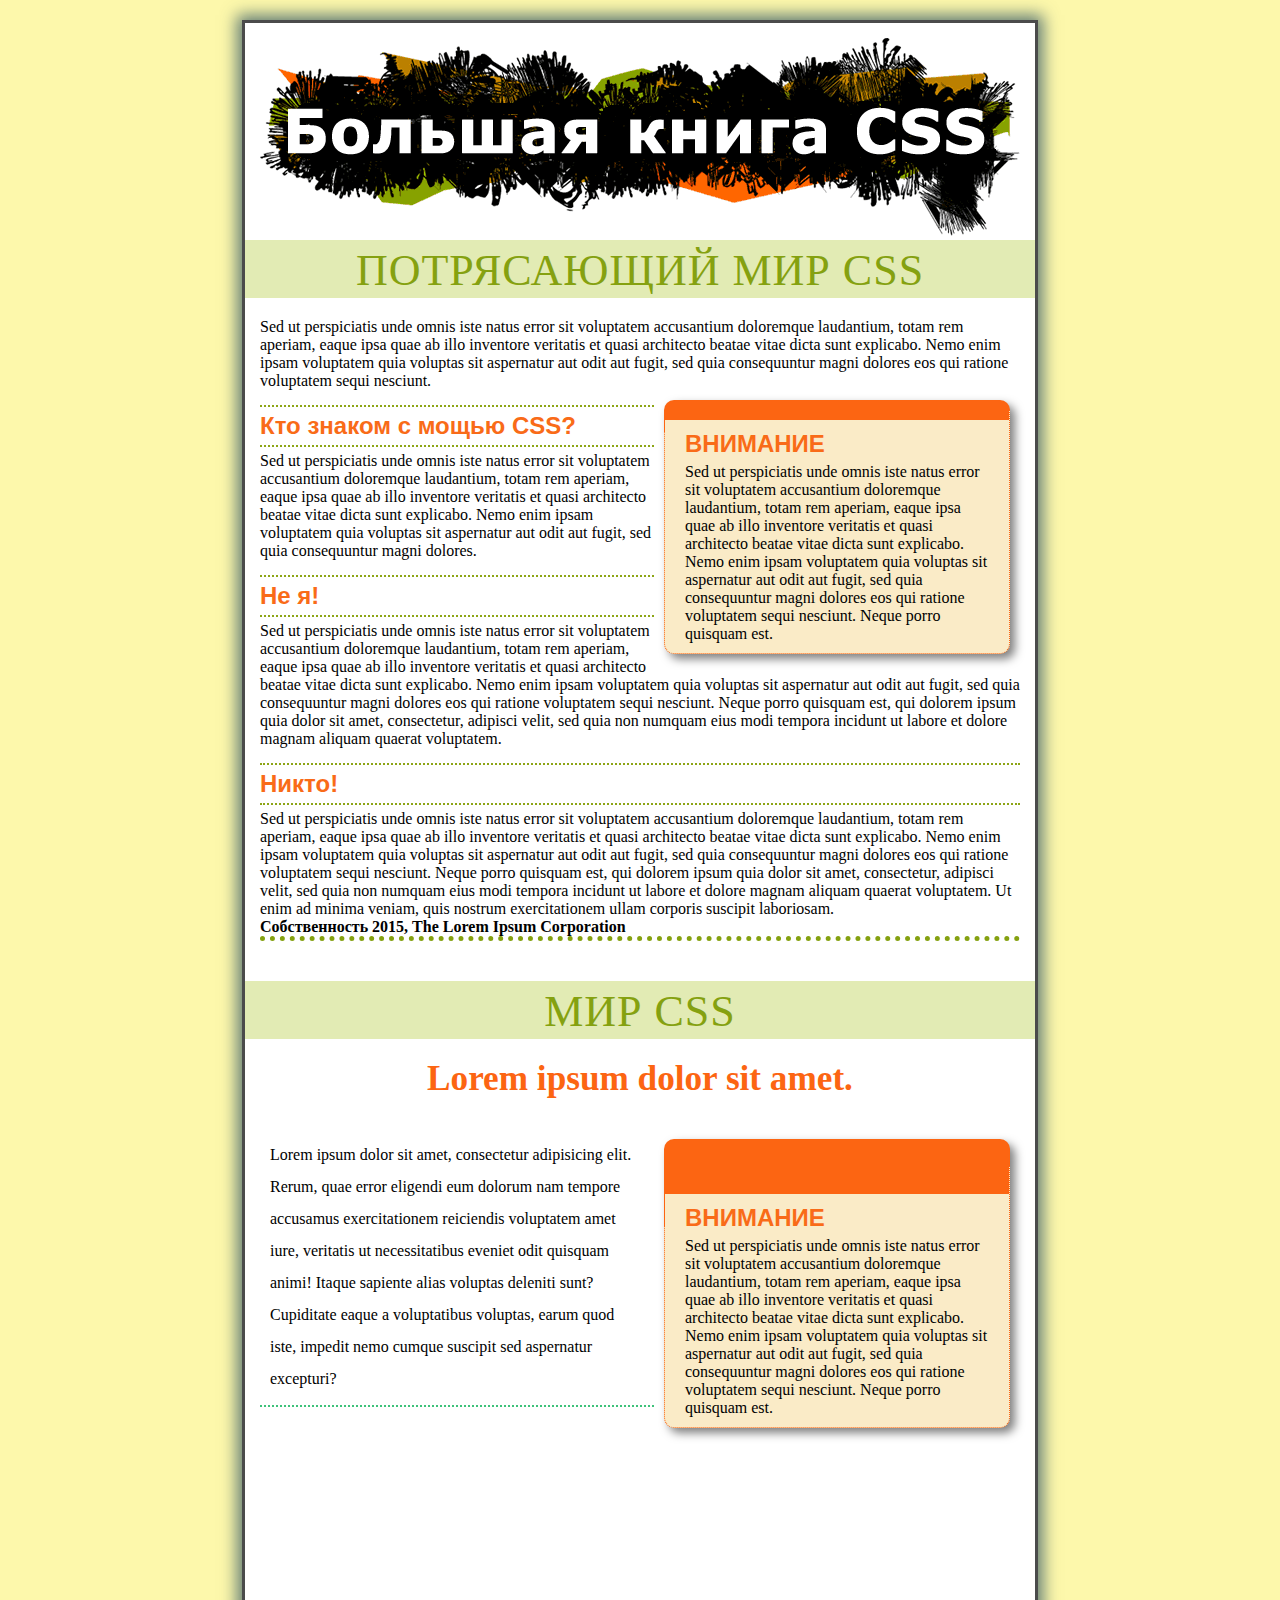
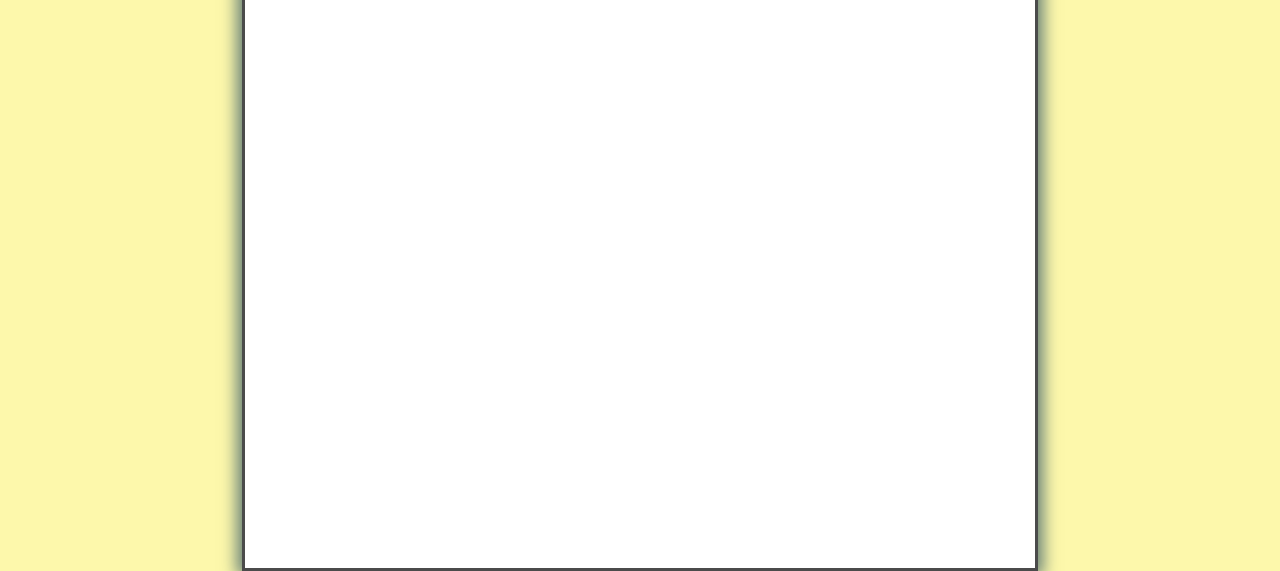
<file: 14--ДЗ/index.html>
<!DOCTYPE html>
<html>
  <head>
    <meta charset="UTF-8" />
    <title>Поля, отступы, границы и фон</title>
    <link rel="stylesheet" href="main.css" />
  </head>

  <body id="article">
    <div id="banner">
      <img
        src="images/banner.png"
        width="760"
        height="198"
        alt="Большая книга CSS"
      />
    </div>

    <h1>Потрясающий мир CSS</h1>
    <p>
      Sed ut perspiciatis unde omnis iste natus error sit voluptatem accusantium
      doloremque laudantium, totam rem aperiam, eaque ipsa quae ab illo
      inventore veritatis et quasi architecto beatae vitae dicta sunt explicabo.
      Nemo enim ipsam voluptatem quia voluptas sit aspernatur aut odit aut
      fugit, sed quia consequuntur magni dolores eos qui ratione voluptatem
      sequi nesciunt.
    </p>
    <div class="sidebar">
      <h2>ВНИМАНИЕ</h2>
      <p class="note">
        Sed ut perspiciatis unde omnis iste natus error sit voluptatem
        accusantium doloremque laudantium, totam rem aperiam, eaque ipsa quae ab
        illo inventore veritatis et quasi architecto beatae vitae dicta sunt
        explicabo. Nemo enim ipsam voluptatem quia voluptas sit aspernatur aut
        odit aut fugit, sed quia consequuntur magni dolores eos qui ratione
        voluptatem sequi nesciunt. Neque porro quisquam est.
      </p>
    </div>

    <h2>Кто знаком с мощью CSS?</h2>

    <p>
      Sed ut perspiciatis unde omnis iste natus error sit voluptatem accusantium
      doloremque laudantium, totam rem aperiam, eaque ipsa quae ab illo
      inventore veritatis et quasi architecto beatae vitae dicta sunt explicabo.
      Nemo enim ipsam voluptatem quia voluptas sit aspernatur aut odit aut
      fugit, sed quia consequuntur magni dolores.
    </p>
    <h2>Не я!</h2>
    <p>
      Sed ut perspiciatis unde omnis iste natus error sit voluptatem accusantium
      doloremque laudantium, totam rem aperiam, eaque ipsa quae ab illo
      inventore veritatis et quasi architecto beatae vitae dicta sunt explicabo.
      Nemo enim ipsam voluptatem quia voluptas sit aspernatur aut odit aut
      fugit, sed quia consequuntur magni dolores eos qui ratione voluptatem
      sequi nesciunt. Neque porro quisquam est, qui dolorem ipsum quia dolor sit
      amet, consectetur, adipisci velit, sed quia non numquam eius modi tempora
      incidunt ut labore et dolore magnam aliquam quaerat voluptatem.
    </p>
    <h2>Никто!</h2>
    <p>
      Sed ut perspiciatis unde omnis iste natus error sit voluptatem accusantium
      doloremque laudantium, totam rem aperiam, eaque ipsa quae ab illo
      inventore veritatis et quasi architecto beatae vitae dicta sunt explicabo.
      Nemo enim ipsam voluptatem quia voluptas sit aspernatur aut odit aut
      fugit, sed quia consequuntur magni dolores eos qui ratione voluptatem
      sequi nesciunt. Neque porro quisquam est, qui dolorem ipsum quia dolor sit
      amet, consectetur, adipisci velit, sed quia non numquam eius modi tempora
      incidunt ut labore et dolore magnam aliquam quaerat voluptatem. Ut enim ad
      minima veniam, quis nostrum exercitationem ullam corporis suscipit
      laboriosam.
    </p>
    <!-- Block -->
    <p>
      <strong>Собственность 2015, The Lorem Ipsum Corporation</strong>
    </p>
    <div class="block">
      <h1>Мир CSS</h1>
      <p class="paragraf">Lorem ipsum dolor sit amet.</p>
      <div class="container">
        <div class="sidebar-two">
          <h2>ВНИМАНИЕ</h2>
          <p class="note">
            Sed ut perspiciatis unde omnis iste natus error sit voluptatem
            accusantium doloremque laudantium, totam rem aperiam, eaque ipsa
            quae ab illo inventore veritatis et quasi architecto beatae vitae
            dicta sunt explicabo. Nemo enim ipsam voluptatem quia voluptas sit
            aspernatur aut odit aut fugit, sed quia consequuntur magni dolores
            eos qui ratione voluptatem sequi nesciunt. Neque porro quisquam est.
          </p>
        </div>
        <p class="two">
          Lorem ipsum dolor sit amet, consectetur adipisicing elit. Rerum, quae
          error eligendi eum dolorum nam tempore accusamus exercitationem
          reiciendis voluptatem amet iure, veritatis ut necessitatibus eveniet
          odit quisquam animi! Itaque sapiente alias voluptas deleniti sunt?
          Cupiditate eaque a voluptatibus voluptas, earum quod iste, impedit
          nemo cumque suscipit sed aspernatur excepturi?
        </p>
      </div>
    </div>
  </body>
</html>
</file>
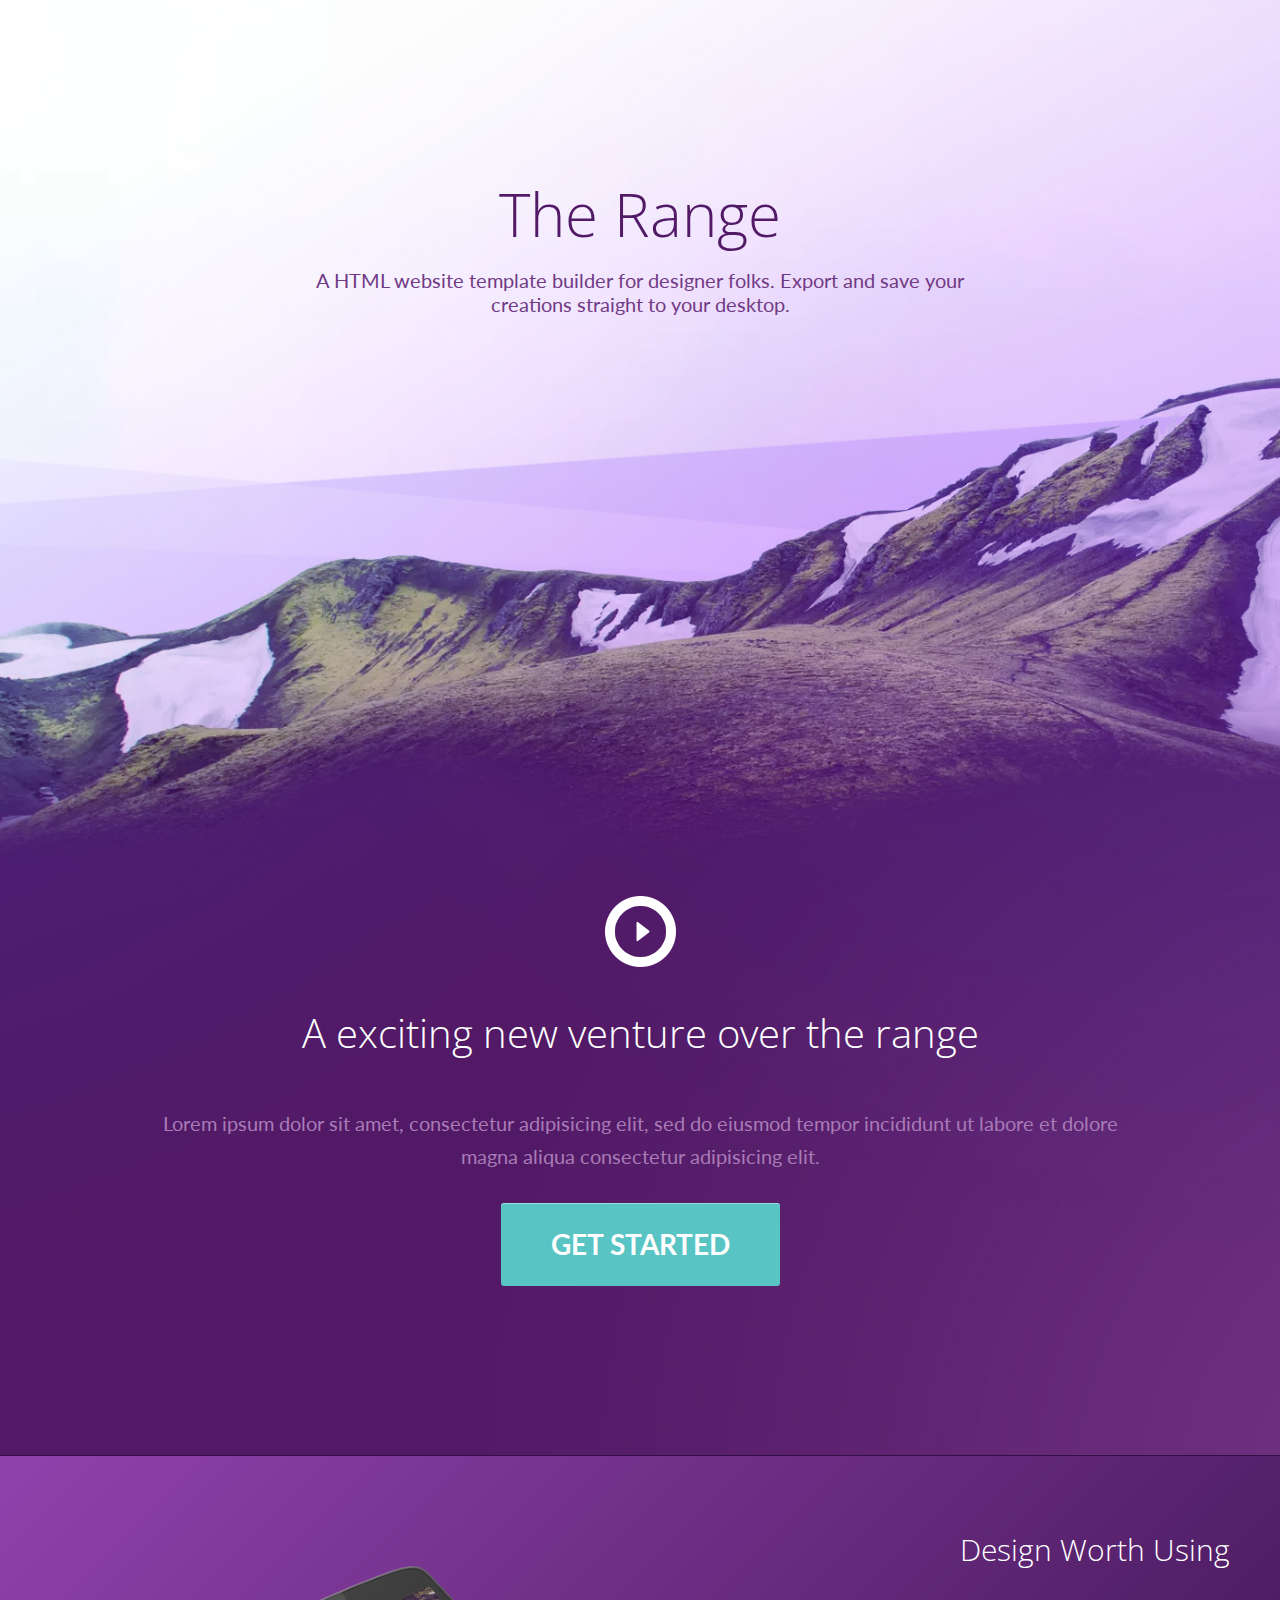
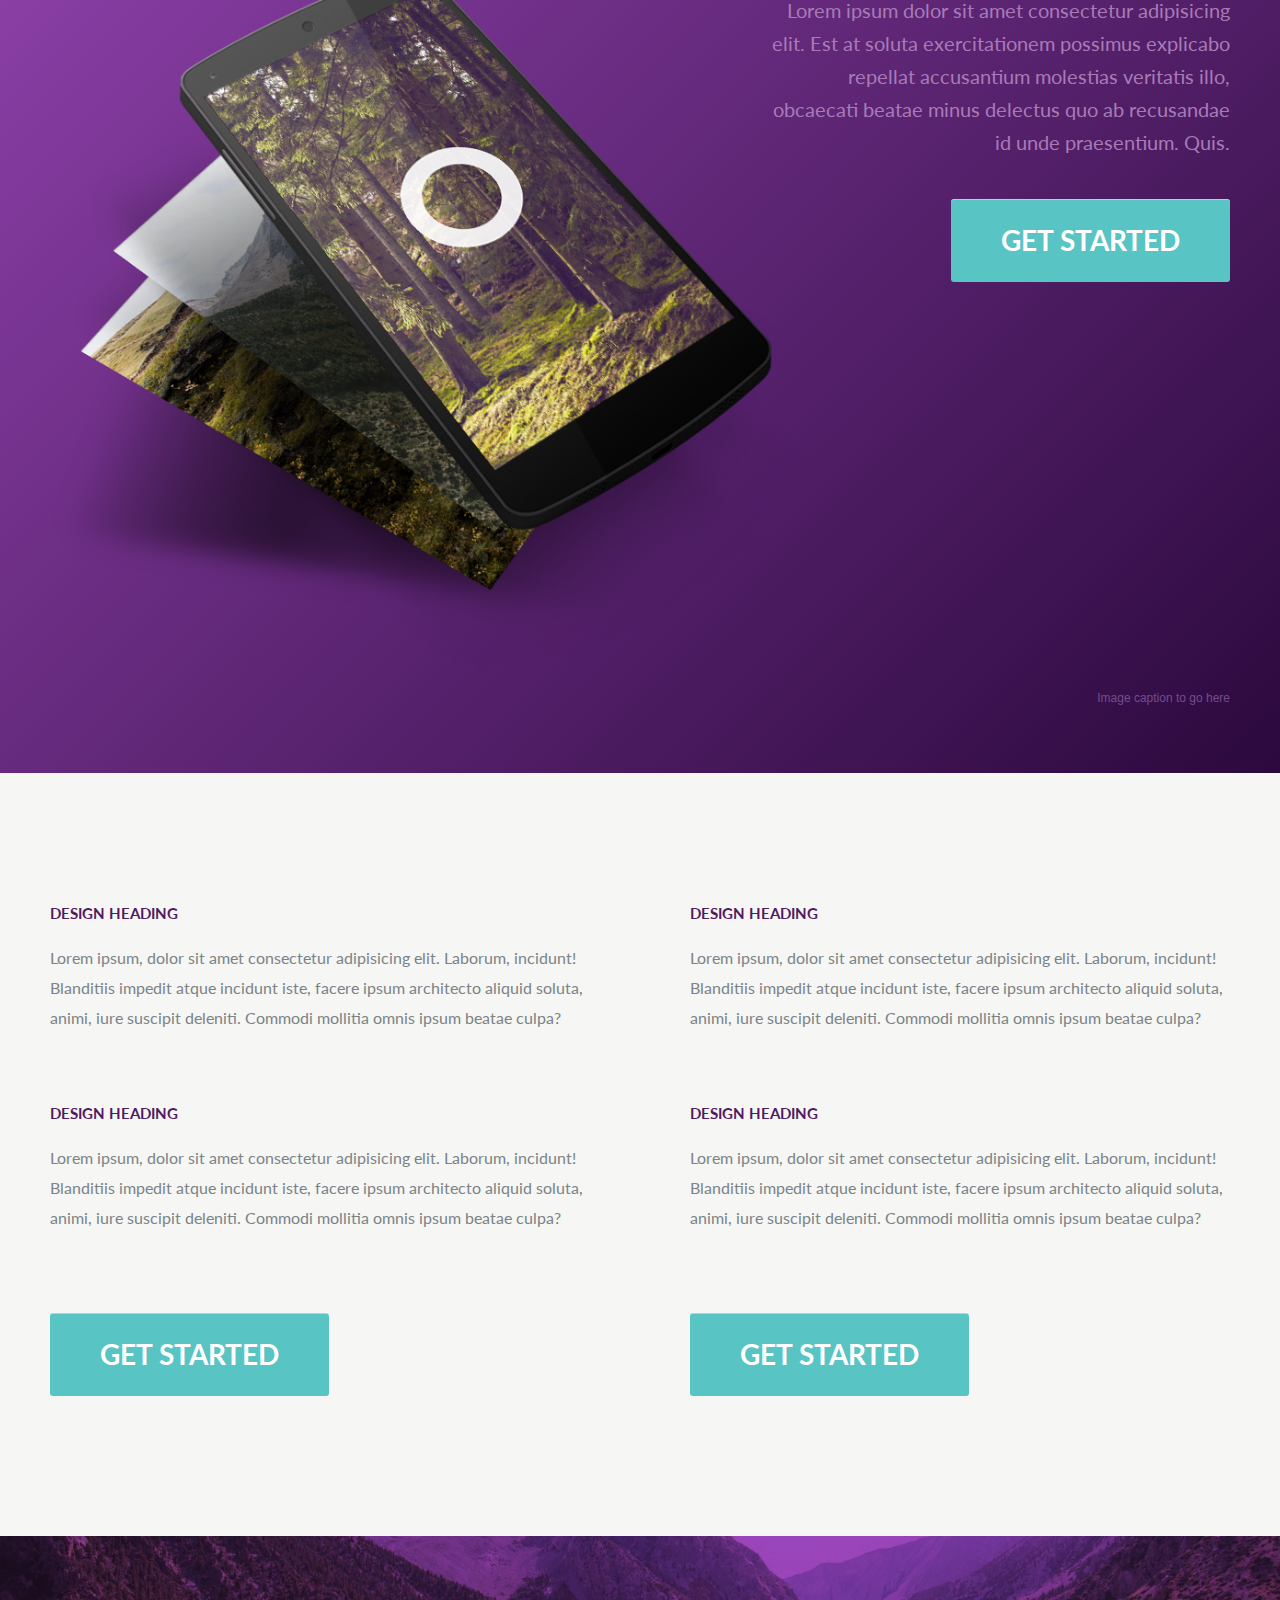
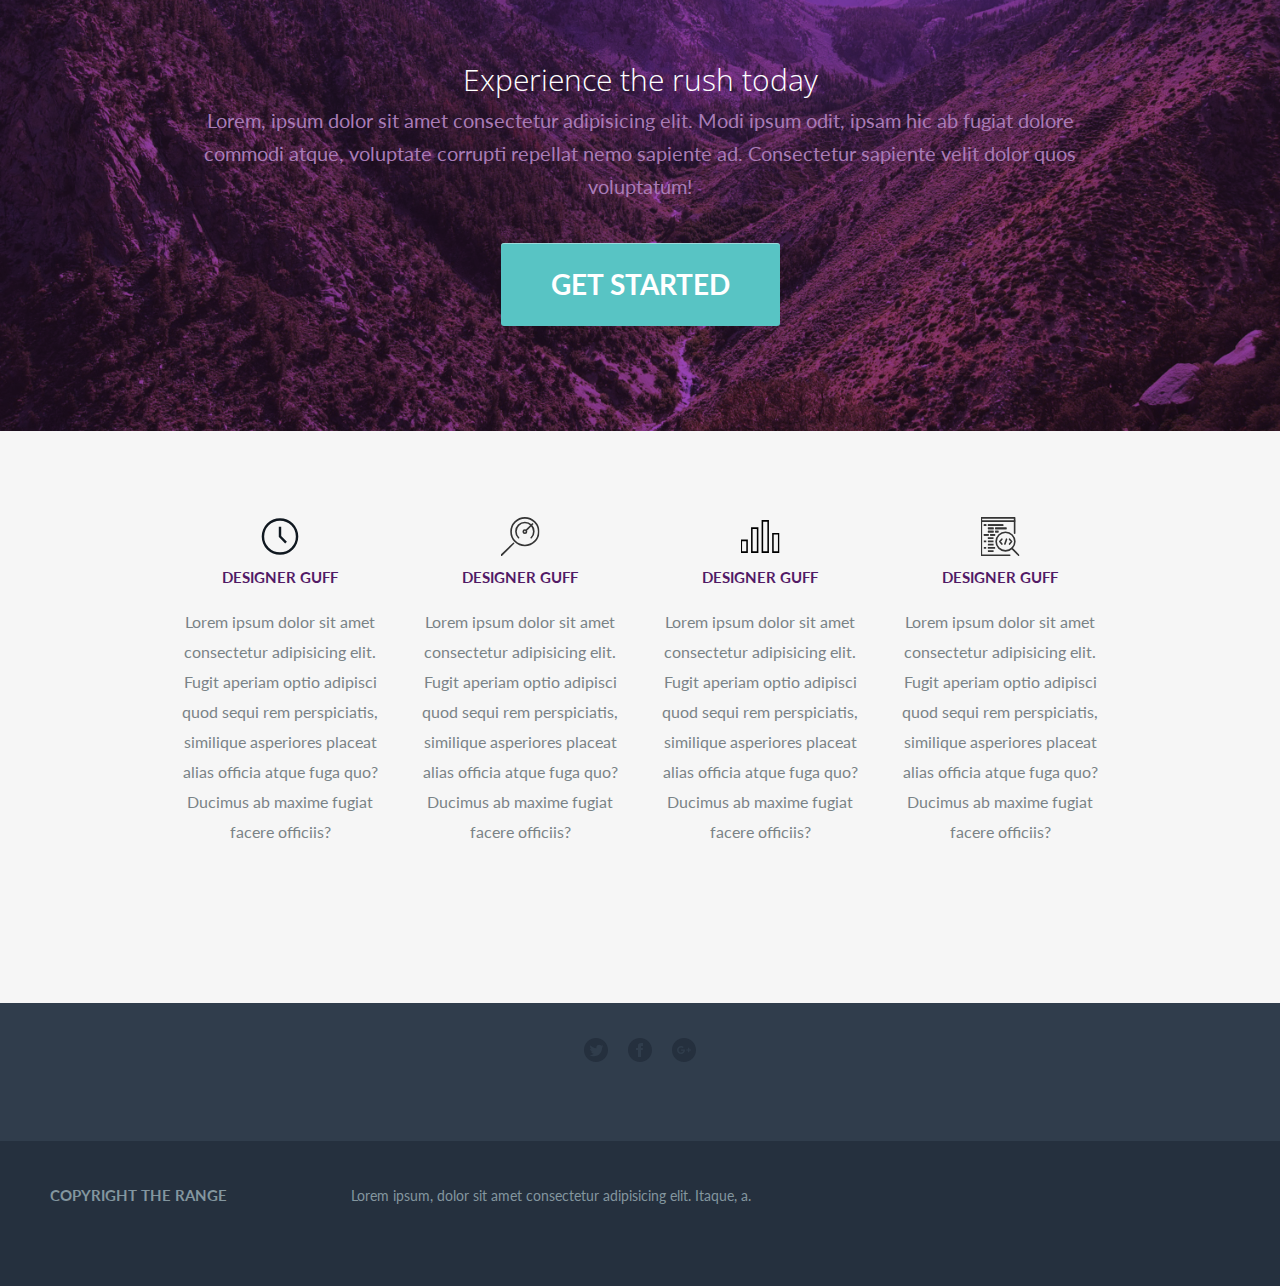
<file: The Range-Макет/index.html>
<!DOCTYPE html>
<html lang="en">
  <head>
    <meta charset="UTF-8" />
    <meta http-equiv="X-UA-Compatible" content="IE=edge" />
    <meta name="viewport" content="width=device-width, initial-scale=1.0" />
    <title>The Range</title>
    <link rel="preconnect" href="https://fonts.gstatic.com" />
    <link
      href="https://fonts.googleapis.com/css2?family=Lato:ital,wght@0,700;1,400&family=Open+Sans:wght@300&display=swap"
      rel="stylesheet"
    />
    <link rel="stylesheet" href="css/main.css" />
  </head>
  <body>
    <header class="header">
      <div class="container">
        <div class="header-top">
          <h1 class="header-title">The Range</h1>
          <p class="header-tagline">
            A HTML website template builder for designer folks. Export and save
            your creations straight to your desktop.
          </p>
        </div>
        <div class="header-bottom">
          <h2 class="header-subtitle">A exciting new venture over the range</h2>
          <p class="header-bottom-text">
            Lorem ipsum dolor sit amet, consectetur adipisicing elit, sed do
            eiusmod tempor incididunt ut labore et dolore magna aliqua
            consectetur adipisicing elit.
          </p>
          <div class="header-bottom-btn">
            <a  href="product" class="btn header-bottom-btn">Get started</a>
          </div>
          <a class="header-scr-to" href="#">
            <img src="images/scr-to.png" alt="Scroll" />
          </a>
        </div>
      </div>
    </header>
    <!-- Блок-1 -->
    <section class="product" id="product">
      <div class="container">
        <div class="product-inner">
          <div class="product-text">
            <h2 class="product-title">Design Worth Using</h2>
            <p class="product-description">
              Lorem ipsum dolor sit amet consectetur adipisicing elit. Est at
              soluta exercitationem possimus explicabo repellat accusantium
              molestias veritatis illo, obcaecati beatae minus delectus quo ab
              recusandae id unde praesentium. Quis.
            </p>
            <a href="#" class="btn">Get Started</a>
          </div>
          <figure class="product-img-figure">
            <img class="product-img" src="images/phone.png" alt="">
            <figcaption class="product-img-caption">Image caption to go here</figcaption>
          </figure>
        </div>
      </div>
    </section>
    <section class="features">
      <div class="container">
        <div class="features-inner">
          <div class="features-column">
            <div class="features-item">
              <h3 class="features-item-title">
                Design Heading
              </h3>
              <p class="features-description">
               Lorem ipsum, dolor sit amet consectetur adipisicing elit. Laborum, incidunt! Blanditiis impedit atque incidunt iste, facere ipsum architecto aliquid soluta, animi, iure suscipit deleniti. Commodi mollitia omnis ipsum beatae culpa?
              </p>
            </div>
            <div class="features-item">
              <h3 class="features-item-title">
                Design Heading
              </h3>
              <p class="features-description">
               Lorem ipsum, dolor sit amet consectetur adipisicing elit. Laborum, incidunt! Blanditiis impedit atque incidunt iste, facere ipsum architecto aliquid soluta, animi, iure suscipit deleniti. Commodi mollitia omnis ipsum beatae culpa?
              </p>
            </div>
            <a href="#" class="btn">Get Started</a>
          </div>
          <div class="features-column">
            <div class="features-item">
              <h3 class="features-item-title">
                Design Heading
              </h3>
              <p class="features-description">
               Lorem ipsum, dolor sit amet consectetur adipisicing elit. Laborum, incidunt! Blanditiis impedit atque incidunt iste, facere ipsum architecto aliquid soluta, animi, iure suscipit deleniti. Commodi mollitia omnis ipsum beatae culpa?
              </p>
            </div>
            <div class="features-item">
              <h3 class="features-item-title">
                Design Heading
              </h3>
              <p class="features-description">
               Lorem ipsum, dolor sit amet consectetur adipisicing elit. Laborum, incidunt! Blanditiis impedit atque incidunt iste, facere ipsum architecto aliquid soluta, animi, iure suscipit deleniti. Commodi mollitia omnis ipsum beatae culpa?
              </p>
            </div>
            <a href="#" class="btn">Get Started</a>
          </div>
        </div>
      </div>
    </section>
    <section class="desctiption">
       <div class="container">
         <div class="desctiption-inner">
           <h2 class="desctiption-title">
             Experience the rush today
           </h2>
           <p class="desctiption-text">
             Lorem, ipsum dolor sit amet consectetur adipisicing elit. Modi ipsum odit, ipsam hic ab fugiat dolore commodi atque, voluptate corrupti repellat nemo sapiente ad. Consectetur sapiente velit dolor quos voluptatum!
           </p>
           <a href="#" class="btn">Get Started</a>
         </div>
       </div>
    </section>
    <section class="advantages">
      <div class="container">
        <ul class="advantages-list">
          <li class="advantages-item">
            <h3 class="advantages-item-title">Designer Guff</h3>
            <p class="advantages-item-text">
              Lorem ipsum dolor sit amet consectetur adipisicing elit. Fugit aperiam optio adipisci quod sequi rem perspiciatis, similique asperiores placeat alias officia atque fuga quo? Ducimus ab maxime fugiat facere officiis?
            </p>
          </li>
          <li class="advantages-item advantages-item-dashboard">
            <h3 class="advantages-item-title">Designer Guff</h3>
            <p class="advantages-item-text">
              Lorem ipsum dolor sit amet consectetur adipisicing elit. Fugit aperiam optio adipisci quod sequi rem perspiciatis, similique asperiores placeat alias officia atque fuga quo? Ducimus ab maxime fugiat facere officiis?
            </p>
          </li>
          <li class="advantages-item advantages-item-stats">
            <h3 class="advantages-item-title">Designer Guff</h3>
            <p class="advantages-item-text">
              Lorem ipsum dolor sit amet consectetur adipisicing elit. Fugit aperiam optio adipisci quod sequi rem perspiciatis, similique asperiores placeat alias officia atque fuga quo? Ducimus ab maxime fugiat facere officiis?
            </p>
          </li>
          <li class="advantages-item advantages-item-development">
            <h3 class="advantages-item-title">Designer Guff</h3>
            <p class="advantages-item-text">
              Lorem ipsum dolor sit amet consectetur adipisicing elit. Fugit aperiam optio adipisci quod sequi rem perspiciatis, similique asperiores placeat alias officia atque fuga quo? Ducimus ab maxime fugiat facere officiis?
            </p>
          </li>
        </ul>
      </div>
    </section>
    <!-- Подвал -->
    <footer class="footer">
      <div class="footer-top">
        <div class="container">
          <ul class="social-list">
            <li class="social-item">
              <a href="#" class="social-link">
                <span class="sr-only">Twitter</span>
                <svg xmlns="http://www.w3.org/2000/svg" width="24" height="24" viewBox="0 0 24 24"><path d="M12 0c-6.627 0-12 5.373-12 12s5.373 12 12 12 12-5.373 12-12-5.373-12-12-12zm6.066 9.645c.183 4.04-2.83 8.544-8.164 8.544-1.622 0-3.131-.476-4.402-1.291 1.524.18 3.045-.244 4.252-1.189-1.256-.023-2.317-.854-2.684-1.995.451.086.895.061 1.298-.049-1.381-.278-2.335-1.522-2.304-2.853.388.215.83.344 1.301.359-1.279-.855-1.641-2.544-.889-3.835 1.416 1.738 3.533 2.881 5.92 3.001-.419-1.796.944-3.527 2.799-3.527.825 0 1.572.349 2.096.907.654-.128 1.27-.368 1.824-.697-.215.671-.67 1.233-1.263 1.589.581-.07 1.135-.224 1.649-.453-.384.578-.87 1.084-1.433 1.489z"/></svg>
              </a>
            </li>
            <li class="social-item">
              <a href="#" class="social-link">
                <span class="sr-only">Facebook</span>
                <svg xmlns="http://www.w3.org/2000/svg" width="24" height="24" viewBox="0 0 24 24"><path d="M12 0c-6.627 0-12 5.373-12 12s5.373 12 12 12 12-5.373 12-12-5.373-12-12-12zm3 8h-1.35c-.538 0-.65.221-.65.778v1.222h2l-.209 2h-1.791v7h-3v-7h-2v-2h2v-2.308c0-1.769.931-2.692 3.029-2.692h1.971v3z"/></svg>
              </a>
            </li>
            <li class="social-item">
              <a href="#" class="social-link">
                <span class="sr-only">Google</span>
                <svg xmlns="http://www.w3.org/2000/svg" width="24" height="24" viewBox="0 0 24 24"><path d="M12 0c-6.627 0-12 5.373-12 12s5.373 12 12 12 12-5.373 12-12-5.373-12-12-12zm-2.917 16.083c-2.258 0-4.083-1.825-4.083-4.083s1.825-4.083 4.083-4.083c1.103 0 2.024.402 2.735 1.067l-1.107 1.068c-.304-.292-.834-.63-1.628-.63-1.394 0-2.531 1.155-2.531 2.579 0 1.424 1.138 2.579 2.531 2.579 1.616 0 2.224-1.162 2.316-1.762h-2.316v-1.4h3.855c.036.204.064.408.064.677.001 2.332-1.563 3.988-3.919 3.988zm9.917-3.5h-1.75v1.75h-1.167v-1.75h-1.75v-1.166h1.75v-1.75h1.167v1.75h1.75v1.166z"/></svg>
              </a>
            </li>
          </ul>
        </div>
      </div>

      <div class="footer-bottom">
        <div class="container">
          <p class="footer-text">
            <span class="footer-copyright">Copyright The Range</span>
            Lorem ipsum, dolor sit amet consectetur adipisicing elit. Itaque, a.
          </p>
        </div>
      </div>
    </footer>
  
  </body>
</html>
</file>
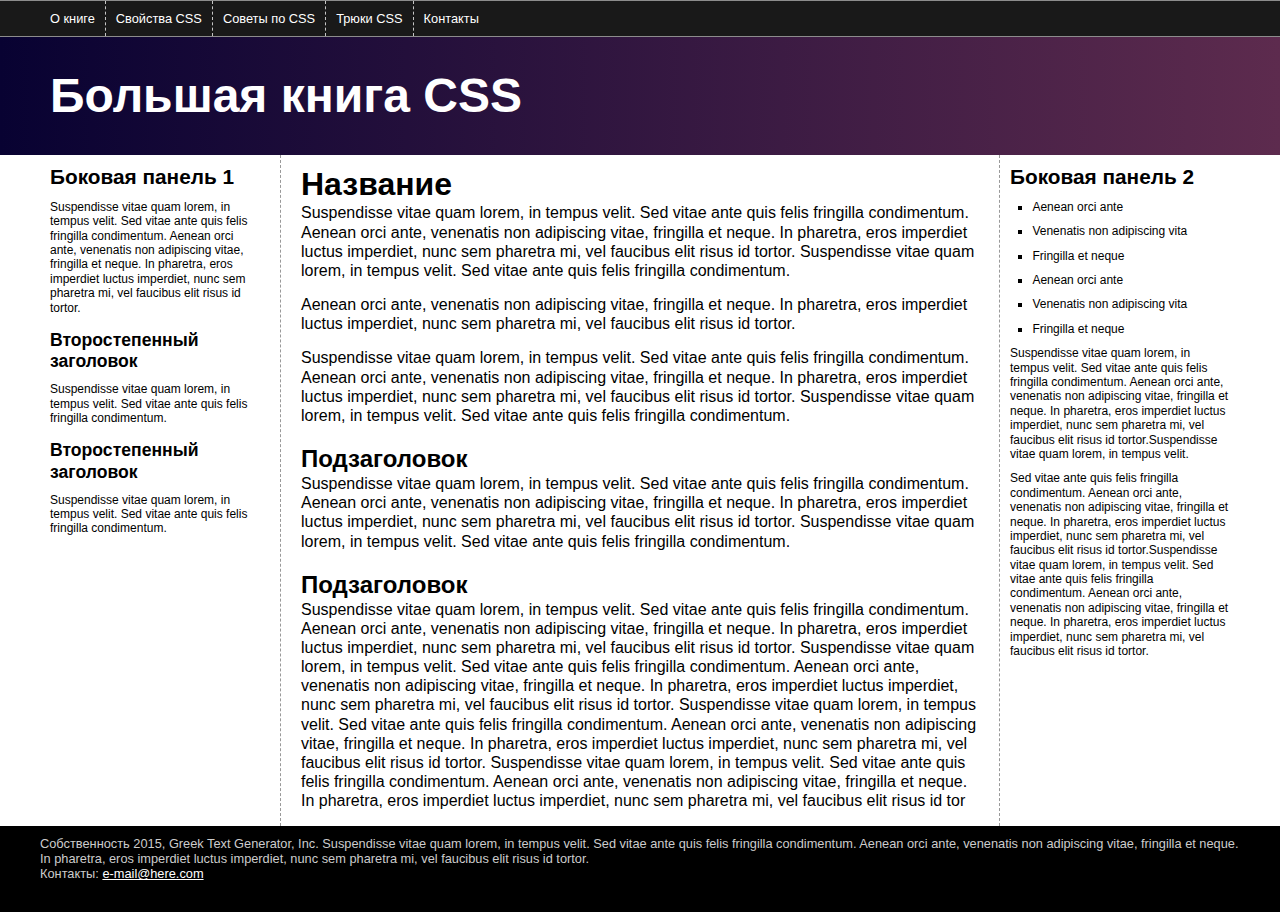
<file: ДЗ-20/index.html>
<!doctype html>
<html>
<head>
<meta charset="UTF-8">
<title>Большая книга CSS</title>
<link rel="stylesheet" href="styles.css">
</head>
<body>   
<header>
<nav class="clear">
<ul>
<li><a href="#">О книге</a></li>
<li><a href="#">Свойства CSS</a></li>
<li><a href="#">Советы по CSS</a></li>
<li><a href="#">Трюки CSS</a></li>
<li><a href="#">Контакты</a></li>
</ul>
</nav>
<h1>Большая книга CSS</h1>
</header>

<!-- первая боковая панель -->
<div class="contentWrapper">
    <!-- первая боковая панель -->
    <aside class="sidebar1">
      <h2>Боковая панель 1</h2>
      <p>Suspendisse vitae quam lorem, in tempus velit. Sed vitae ante quis felis fringilla condimentum. Aenean orci ante, venenatis non adipiscing vitae, fringilla et neque. In pharetra, eros imperdiet luctus imperdiet, nunc sem pharetra mi, vel faucibus elit risus id tortor.  </p>
      <h3>Второстепенный заголовок</h3>
      <p>Suspendisse vitae quam lorem, in tempus velit. Sed vitae ante quis felis fringilla condimentum.  </p>
      <h3>Второстепенный заголовок</h3>
      <p>Suspendisse vitae quam lorem, in tempus velit. Sed vitae ante quis felis fringilla condimentum. </p>
    </aside>
    <!-- основной контент -->
    <article class="main">
      <h2>Название</h2>
      <p>Suspendisse vitae quam lorem, in tempus velit. Sed vitae ante quis felis fringilla condimentum. Aenean orci ante, venenatis non adipiscing vitae, fringilla et neque. In pharetra, eros imperdiet luctus imperdiet, nunc sem pharetra mi, vel faucibus elit risus id tortor. Suspendisse vitae quam lorem, in tempus velit. Sed vitae ante quis felis fringilla condimentum.</p>
      <p>Aenean orci ante, venenatis non adipiscing vitae, fringilla et neque. In pharetra, eros imperdiet luctus imperdiet, nunc sem pharetra mi, vel faucibus elit risus id tortor. </p>
      <p>Suspendisse vitae quam lorem, in tempus velit. Sed vitae ante quis felis fringilla condimentum. Aenean orci ante, venenatis non adipiscing vitae, fringilla et neque. In pharetra, eros imperdiet luctus imperdiet, nunc sem pharetra mi, vel faucibus elit risus id tortor. Suspendisse vitae quam lorem, in tempus velit. Sed vitae ante quis felis fringilla condimentum. </p>
      <h3>Подзаголовок</h3>
      <p>Suspendisse vitae quam lorem, in tempus velit. Sed vitae ante quis felis fringilla condimentum. Aenean orci ante, venenatis non adipiscing vitae, fringilla et neque. In pharetra, eros imperdiet luctus imperdiet, nunc sem pharetra mi, vel faucibus elit risus id tortor. Suspendisse vitae quam lorem, in tempus velit. Sed vitae ante quis felis fringilla condimentum. </p>
      <h3>Подзаголовок</h3>
      <p>Suspendisse vitae quam lorem, in tempus velit. Sed vitae ante quis felis fringilla condimentum. Aenean orci ante, venenatis non adipiscing vitae, fringilla et neque. In pharetra, eros imperdiet luctus imperdiet, nunc sem pharetra mi, vel faucibus elit risus id tortor. Suspendisse vitae quam lorem, in tempus velit. Sed vitae ante quis felis fringilla condimentum. Aenean orci ante, venenatis non adipiscing vitae, fringilla et neque. In pharetra, eros imperdiet luctus imperdiet, nunc sem pharetra mi, vel faucibus elit risus id tortor. Suspendisse vitae quam lorem, in tempus velit. Sed vitae ante quis felis fringilla condimentum. Aenean orci ante, venenatis non adipiscing vitae, fringilla et neque. In pharetra, eros imperdiet luctus imperdiet, nunc sem pharetra mi, vel faucibus elit risus id tortor. Suspendisse vitae quam lorem, in tempus velit. Sed vitae ante quis felis fringilla condimentum. Aenean orci ante, venenatis non adipiscing vitae, fringilla et neque. In pharetra, eros imperdiet luctus imperdiet, nunc sem pharetra mi, vel faucibus elit risus id tor</p>
    </article>
    <!-- вторая боковая панель -->
    <aside class="sidebar2">
      <h2>Боковая панель 2 </h2>
      <ul>
        <li>Aenean orci ante</li>
        <li>Venenatis non adipiscing vita</li>
        <li> Fringilla et neque</li>
        <li>Aenean orci ante</li>
        <li>Venenatis non adipiscing vita</li>
        <li> Fringilla et neque</li>
      </ul>
      <p>Suspendisse vitae quam lorem, in tempus velit. Sed vitae ante quis felis fringilla condimentum. Aenean orci ante, venenatis non adipiscing vitae, fringilla et neque. In pharetra, eros imperdiet luctus imperdiet, nunc sem pharetra mi, vel faucibus elit risus id tortor.Suspendisse vitae quam lorem, in tempus velit. </p>
      <p>Sed vitae ante quis felis fringilla condimentum. Aenean orci ante, venenatis non adipiscing vitae, fringilla et neque. In pharetra, eros imperdiet luctus imperdiet, nunc sem pharetra mi, vel faucibus elit risus id tortor.Suspendisse vitae quam lorem, in tempus velit. Sed vitae ante quis felis fringilla condimentum. Aenean orci ante, venenatis non adipiscing vitae, fringilla et neque. In pharetra, eros imperdiet luctus imperdiet, nunc sem pharetra mi, vel faucibus elit risus id tortor.</p>
    </aside>
    </div>
    <footer>
    <p>Собственность 2015, Greek Text Generator, Inc.
    Suspendisse vitae quam lorem, in tempus velit. Sed vitae ante quis felis fringilla condimentum. Aenean orci ante, venenatis non adipiscing vitae, fringilla et neque. In pharetra, eros imperdiet luctus imperdiet, nunc sem pharetra mi, vel faucibus elit risus id tortor.</p>
    <p>Контакты: <a href="mailto:nobody@nowhere.com">e-mail@here.com</a></p>
    </footer>
    </div>
</body>
</html>
</file>
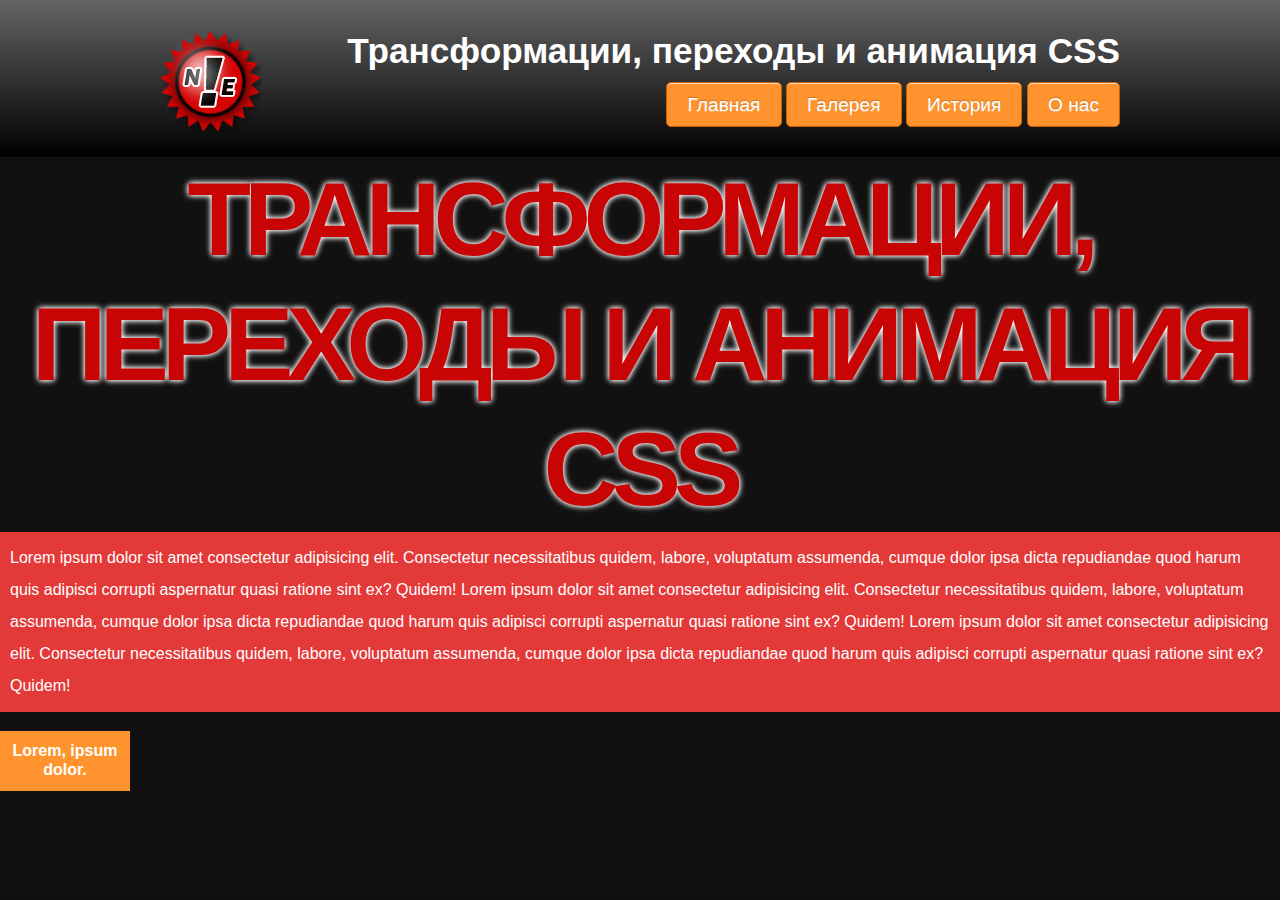
<file: ДЗ-18/banner.html>
<!doctype html>
<html>
<head>
<meta charset="UTF-8">
<title>Трансформации, переходы и анимация CSS</title>
<link href="styles.css" rel="stylesheet">
</head>
<body>
<header>
<div class="container">
<img src="ne.png" class="logo" width="101" height="101" alt="Логотип">
<h1>Трансформации, переходы и анимация CSS</h1>
<nav>
	<ul>
		<li><a href="#">Главная</a></li>
		<li><a href="#">Галерея</a></li>
		<li><a href="#">История</a></li>
		<li><a href="#">О нас</a></li>
	</ul>
</nav>
</div>
</header>
<div class="area">Трансформации, переходы и анимация CSS</div>
<div class="block-animation">
<p class="animation-test">
	Lorem ipsum dolor sit amet consectetur adipisicing elit. Consectetur necessitatibus
	 quidem, labore, voluptatum assumenda, cumque dolor ipsa dicta repudiandae quod harum 
	 quis adipisci corrupti aspernatur quasi ratione sint ex? Quidem!
	 Lorem ipsum dolor sit amet consectetur adipisicing elit. Consectetur necessitatibus
	 quidem, labore, voluptatum assumenda, cumque dolor ipsa dicta repudiandae quod harum 
	 quis adipisci corrupti aspernatur quasi ratione sint ex? Quidem!
	 Lorem ipsum dolor sit amet consectetur adipisicing elit. Consectetur necessitatibus
	 quidem, labore, voluptatum assumenda, cumque dolor ipsa dicta repudiandae quod harum 
	 quis adipisci corrupti aspernatur quasi ratione sint ex? Quidem!
</p>
</div>
<br>
    <div class="circle">
	<h2>Lorem, ipsum dolor.</h2>
	</div>
	

</body>
</html>
</file>
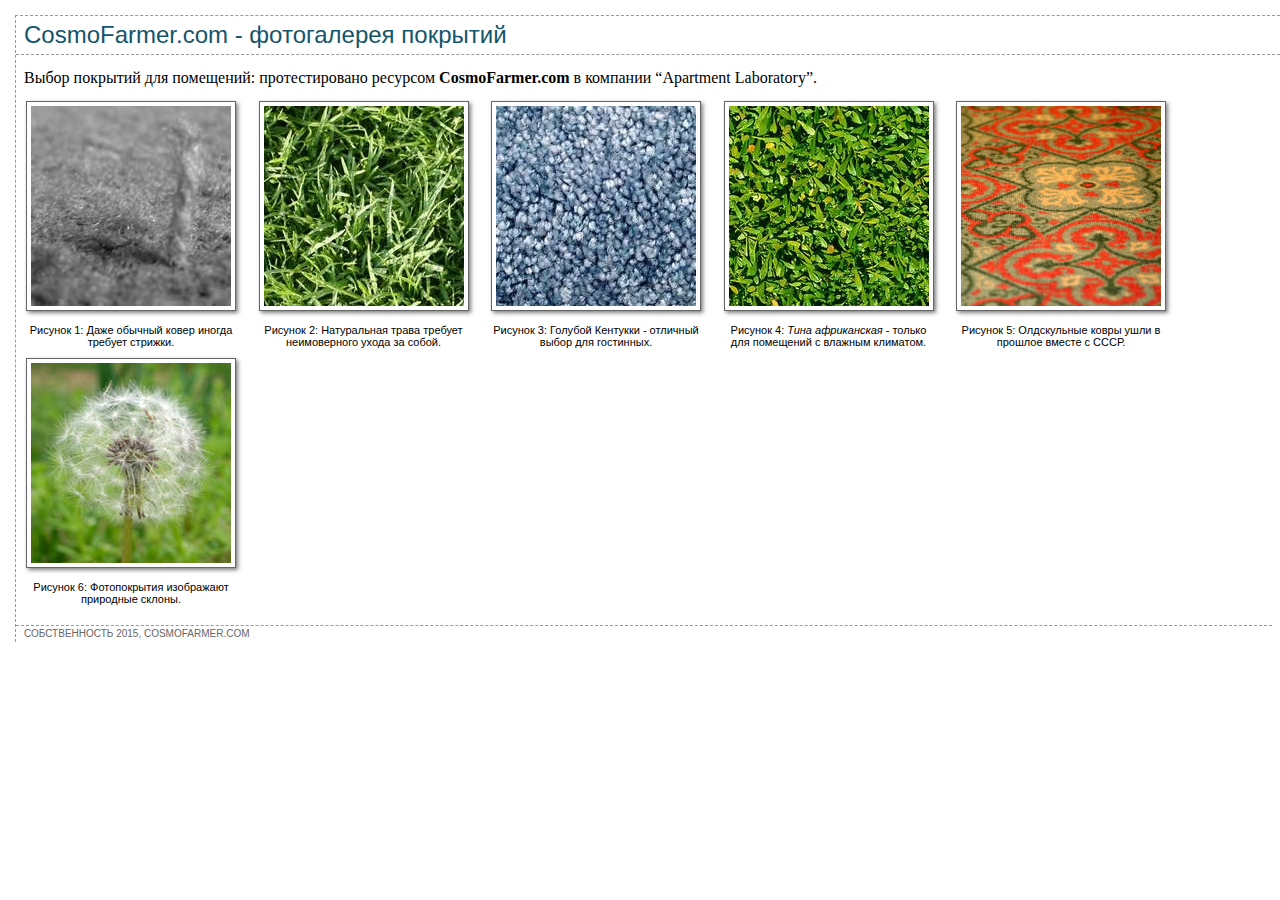
<file: HW16/02_gallery_ex/gallery.html>
<!doctype html>
<html>
<head>
<meta charset="utf-8">
<title>Галерея CosmoFarmer</title>
<link href="styles.css" rel="stylesheet">
</head>
<body>
<div class="content">
  <h1>CosmoFarmer.com - фотогалерея покрытий </h1>
  <p class="intro">Выбор покрытий для помещений: протестировано ресурсом <strong>CosmoFarmer.com</strong> в компании &#8220;Apartment Laboratory&#8221;. </p>
  <div class="gallery">
    <figure>
       <img src="../images/carpet.jpg" alt="Ковровое покрытие" width="200" height="200">
      <figcaption>Рисунок 1: Даже обычный ковер иногда требует стрижки.</figcaption>
    </figure>
    <figure>
       <img src="../images/grass.jpg" alt="Натуральная трава" width="200" height="200">
      <figcaption>Рисунок 2: Натуральная трава требует неимоверного ухода за собой.</figcaption>
    </figure>
    <figure>
       <img src="../images/bluegrass.jpg" alt="Голубой Кентукки" width="200" height="200">
      <figcaption>Рисунок 3: Голубой Кентукки - отличный выбор для гостинных. </figcaption>
    </figure>
    <figure>
       <img src="../images/leaves.jpg" alt="Тина африканская" width="200" height="200">
      <figcaption>Рисунок 4: <em>Тина африканская</em> - только для помещений с влажным климатом. </figcaption>
    </figure>
    <figure>
       <img src="../images/pattern.jpg" alt="Олдскульный ковер" width="200" height="200">
      <figcaption>Рисунок 5: Олдскульные ковры ушли в прошлое вместе с СССР. </figcaption>
    </figure>
    <figure>
       <img src="../images/dandelion.jpg" alt="Фотопокрытие" width="200" height="200">
      <figcaption>Рисунок 6: Фотопокрытия изображают природные склоны. </figcaption>
    </figure>
  </div>
  <p class="copyright">Собственность 2015, CosmoFarmer.com </p>
</div>
</body>
</html>
</file>
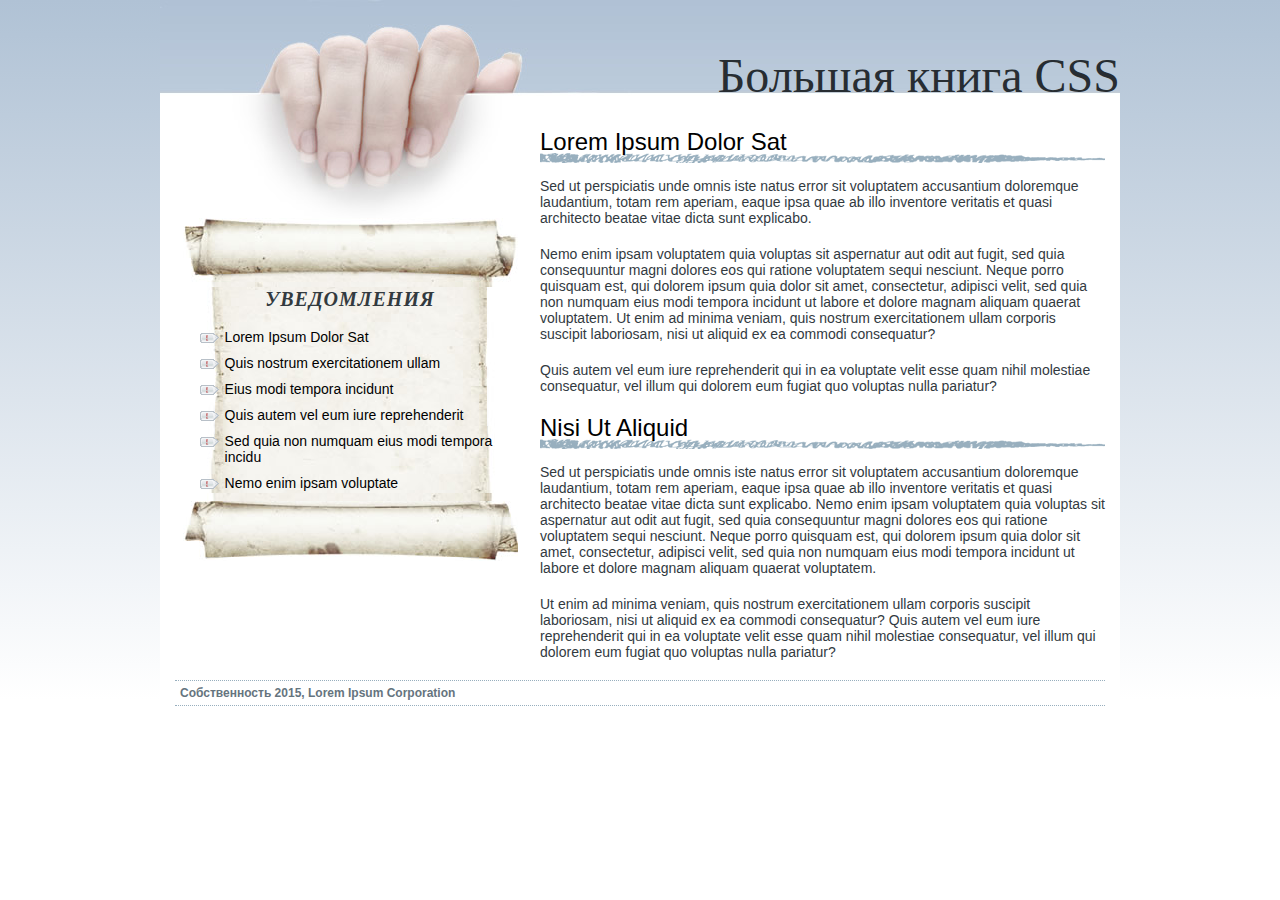
<file: HW16/03_bg_ex/bg_images.html>
<!doctype html>
<html>
<head>
<meta charset="UTF-8">
<title>Фоновые изображения</title>
<link href="styles.css" rel="stylesheet">
<style>

</style>
</head>
<body>
<div class="wrapper">
<div class="banner">
<h1>Большая книга CSS</h1>
</div>
<div class="main">
<h2>Lorem Ipsum Dolor Sat</h2>
<p>Sed ut perspiciatis unde omnis iste natus error sit voluptatem accusantium doloremque laudantium, totam rem aperiam, eaque ipsa quae ab illo inventore veritatis et quasi architecto beatae vitae dicta sunt explicabo. </p>
<p>Nemo enim ipsam voluptatem quia voluptas sit aspernatur aut odit aut fugit, sed quia consequuntur magni dolores eos qui ratione voluptatem sequi nesciunt. Neque porro quisquam est, qui dolorem ipsum quia dolor sit amet, consectetur, adipisci velit, sed quia non numquam eius modi tempora incidunt ut labore et dolore magnam aliquam quaerat voluptatem. Ut enim ad minima veniam, quis nostrum exercitationem ullam corporis suscipit laboriosam, nisi ut aliquid ex ea commodi consequatur? </p>
<p>Quis autem vel eum iure reprehenderit qui in ea voluptate velit esse quam nihil molestiae consequatur, vel illum qui dolorem eum fugiat quo voluptas nulla pariatur?</p>
<h2>Nisi Ut Aliquid</h2>
<p>Sed ut perspiciatis unde omnis iste natus error sit voluptatem accusantium doloremque laudantium, totam rem aperiam, eaque ipsa quae ab illo inventore veritatis et quasi architecto beatae vitae dicta sunt explicabo. Nemo enim ipsam voluptatem quia voluptas sit aspernatur aut odit aut fugit, sed quia consequuntur magni dolores eos qui ratione voluptatem sequi nesciunt. Neque porro quisquam est, qui dolorem ipsum quia dolor sit amet, consectetur, adipisci velit, sed quia non numquam eius modi tempora incidunt ut labore et dolore magnam aliquam quaerat voluptatem. </p>
<p>Ut enim ad minima veniam, quis nostrum exercitationem ullam corporis suscipit laboriosam, nisi ut aliquid ex ea commodi consequatur? Quis autem vel eum iure reprehenderit qui in ea voluptate velit esse quam nihil molestiae consequatur, vel illum qui dolorem eum fugiat quo voluptas nulla pariatur?</p>
</div>
<div class="announcement">
<h2>Уведомления</h2>
<ul>
<li>Lorem Ipsum Dolor Sat</li>
<li>Quis nostrum exercitationem ullam</li>
<li>Eius modi tempora incidunt</li>
<li>Quis autem vel eum iure reprehenderit</li>
<li> Sed quia non numquam eius modi tempora incidu</li>
<li>Nemo enim ipsam voluptate</li>

</ul>
</div>
<div class="copyright">
<p>Собственность 2015, Lorem Ipsum Corporation</p>
</div>
</div>
</body>
</html>
</file>
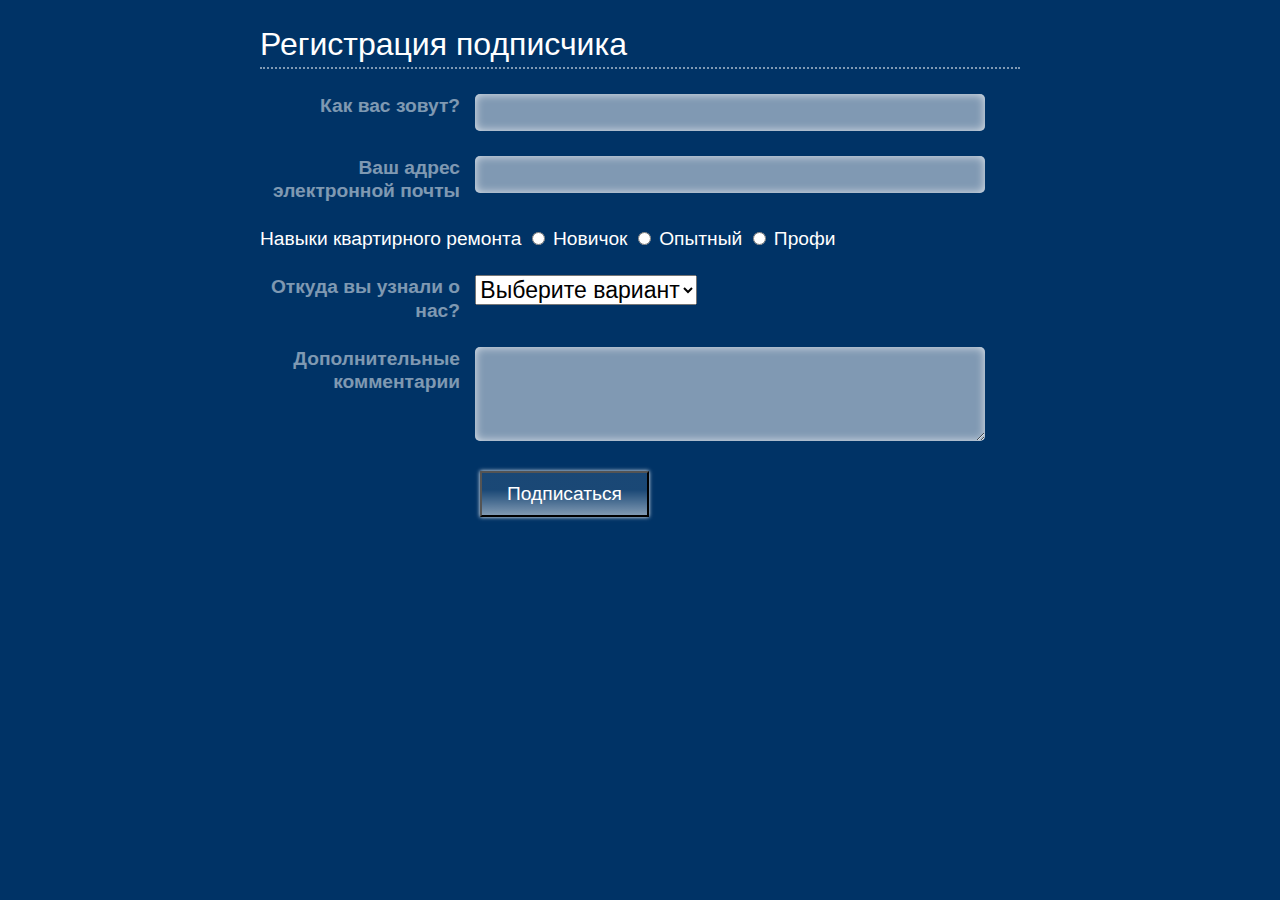
<file: ДЗ-19/form/form.html>
<!doctype html>
<html>
<head>
<meta charset="utf-8">
<title>Подписка на рассылку сайта CosmoFarmer.com</title>
<link href="global.css" rel="stylesheet">
<style>

</style>
</head>
<body>
<h1>Регистрация подписчика</h1>
<form class="subform"  method="post" action="submit.html">
	<p>
		<label for="name" class="label">Как вас зовут?</label>
		<input type="text" name="name" id="name">
	</p>
	<p>
		<label for="email" class="label">Ваш адрес электронной почты</label>
		<input type="text" name="email" id="email">
	</p>
	<p>Навыки квартирного ремонта
		<label>
			<input name="skill" type="radio" value="novice">
			Новичок</label>
		<label>
			<input name="skill" type="radio" value="intermediate">
			Опытный</label>
		<label>
			<input name="skill" type="radio" value="advanced">
			Профи</label>
	</p>
	<p>
		<label for="refer" class="label">Откуда вы узнали о нас? </label>
		<select name="refer" id="refer">
			<option value="null">Выберите вариант</option>
			<option value="1">От друзей</option>
			<option value="2">Телевидение</option>
			<option value="3">Газеты/Журналы</option>
			<option value="4">Интернет</option>
		</select>
	</p>
	<p>
		<label for="comments" class="label">Дополнительные комментарии </label>
		<textarea name="comments" cols="35" rows="4" id="comments"></textarea>
	</p>
	<p>
		<input type="submit" value="Подписаться">
	</p>
</form>
</body>
</html>
</file>
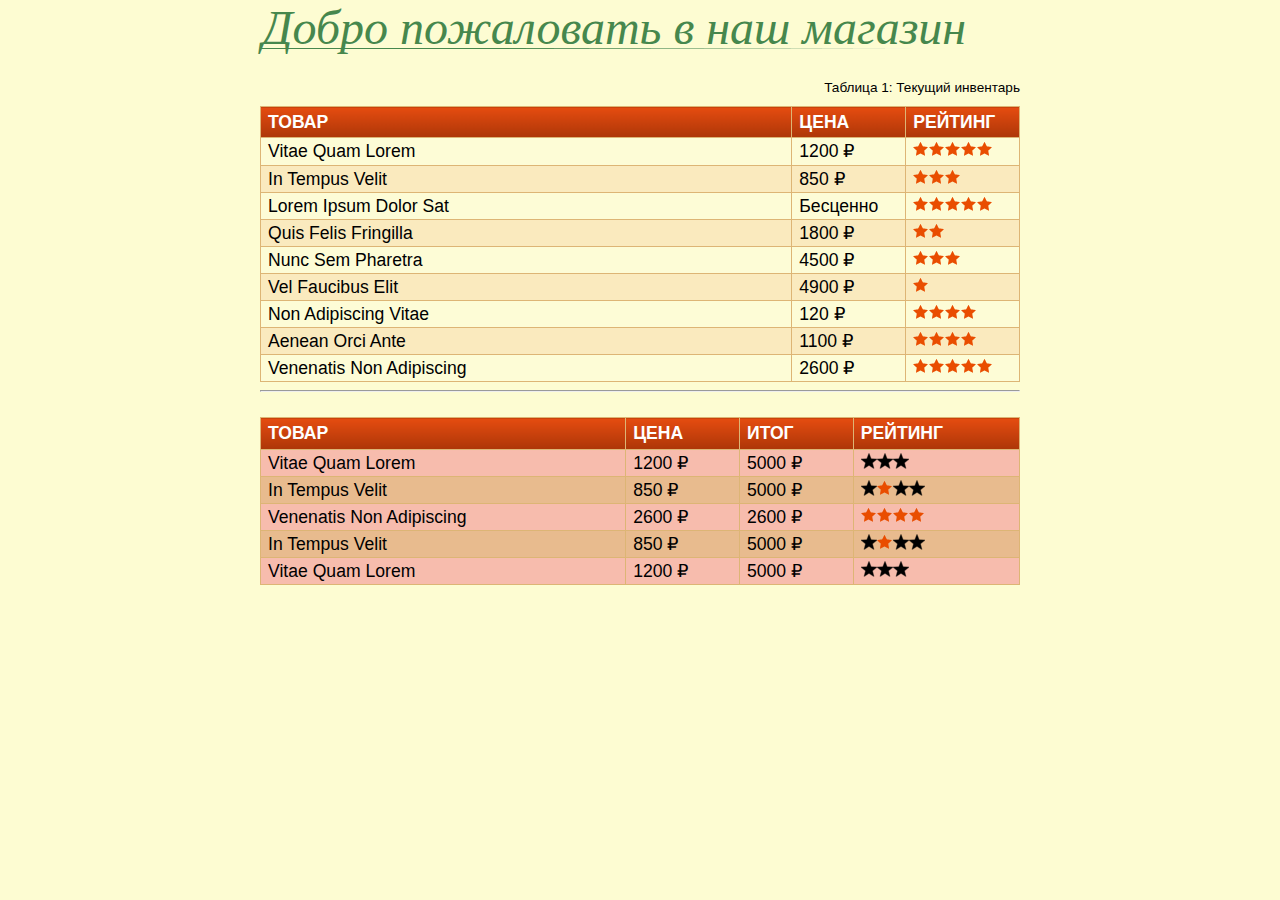
<file: ДЗ-19/table/table.html>
<!doctype html>
<html>
<head>
<meta charset="UTF-8">
<title>Большая книга CSS</title>
<link href="css/main.css" rel="stylesheet">
</head>

<body>
	<h1>Добро пожаловать в наш магазин</h1>
	<table class="inventory" width="100%">
		<caption>
			Таблица 1: Текущий инвентарь
		</caption>
		<colgroup>
			<col id="product">
			<col id="price">
			<col id="rating">
		</colgroup>
		<tr>
			<th scope="col">Товар</th>
			<th scope="col">Цена</th>
			<th scope="col">Рейтинг</th>
		</tr>
		<tr>
			<td> Vitae Quam Lorem</td>
			<td>1200 ₽</td>
			<td class="rating"><img src="images/star.png" width="16" height="16" alt="звезда"><img src="images/star.png" width="16" height="16" alt="звезда"><img src="images/star.png" width="16" height="16" alt="звезда"><img src="images/star.png" width="16" height="16" alt="звезда"><img src="images/star.png" width="16" height="16" alt="звезда"></td>
		</tr>
		<tr>
			<td> In Tempus Velit</td>
			<td>850 ₽</td>
			<td><span class="rating"><img src="images/star.png" width="16" height="16" alt="звезда"></span><span class="rating"><img src="images/star.png" width="16" height="16" alt="звезда"></span><span class="rating"><img src="images/star.png" width="16" height="16" alt="звезда"></span></td>
		</tr>
		<tr>
			<td>Lorem Ipsum Dolor Sat</td>
			<td>Бесценно</td>
			<td><span class="rating"><img src="images/star.png" width="16" height="16" alt="звезда"></span><span class="rating"><img src="images/star.png" width="16" height="16" alt="звезда"></span><span class="rating"><img src="images/star.png" width="16" height="16" alt="звезда"></span><span class="rating"><img src="images/star.png" width="16" height="16" alt="звезда"></span><span class="rating"><img src="images/star.png" width="16" height="16" alt="звезда"></span></td>
		</tr>
		<tr>
			<td>Quis Felis Fringilla</td>
			<td>1800 ₽</td>
			<td><span class="rating"><img src="images/star.png" width="16" height="16" alt="звезда"></span><span class="rating"><img src="images/star.png" width="16" height="16" alt="звезда"></span></td>
		</tr>
		<tr>
			<td>Nunc Sem Pharetra</td>
			<td>4500 ₽</td>
			<td><span class="rating"><img src="images/star.png" width="16" height="16" alt="звезда"></span><span class="rating"><img src="images/star.png" width="16" height="16" alt="звезда"></span><span class="rating"><img src="images/star.png" width="16" height="16" alt="звезда"></span></td>
		</tr>
		<tr>
			<td>Vel Faucibus Elit</td>
			<td>4900 ₽</td>
			<td><span class="rating"><img src="images/star.png" width="16" height="16" alt="звезда"></span></td>
		</tr>
		<tr>
			<td> Non Adipiscing Vitae</td>
			<td>120 ₽</td>
			<td><span class="rating"><img src="images/star.png" width="16" height="16" alt="звезда"></span><span class="rating"><img src="images/star.png" width="16" height="16" alt="звезда"></span><span class="rating"><img src="images/star.png" width="16" height="16" alt="звезда"></span><span class="rating"><img src="images/star.png" width="16" height="16" alt="звезда"></span></td>
		</tr>
		<tr>
			<td>Aenean Orci Ante</td>
			<td>1100 ₽</td>
			<td><span class="rating"><img src="images/star.png" width="16" height="16" alt="звезда"></span><span class="rating"><img src="images/star.png" width="16" height="16" alt="звезда"></span><span class="rating"><img src="images/star.png" width="16" height="16" alt="звезда"></span><span class="rating"><img src="images/star.png" width="16" height="16" alt="звезда"></span></td>
		</tr>
		<tr>
			<td>Venenatis Non Adipiscing</td>
			<td>2600 ₽</td>
			<td><span class="rating"><img src="images/star.png" width="16" height="16" alt="звезда"></span><span class="rating"><img src="images/star.png" width="16" height="16" alt="звезда"></span><span class="rating"><img src="images/star.png" width="16" height="16" alt="звезда"></span><span class="rating"><img src="images/star.png" width="16" height="16" alt="звезда"></span><span class="rating"><img src="images/star.png" width="16" height="16" alt="звезда"></span></td>
		</tr>
	</table>
	<hr>
	<table class="stock" width="100%">
		<colgroup>
			<col id="product">
			<col id="price">
			<col id="rating">
		</colgroup>
		<tr>
			<th scope="col">Товар</th>
			<th scope="col">Цена</th>
			<th scope="col">Итог</th>
			<th scope="col">Рейтинг</th>
		</tr>
		<tr>
			<td> Vitae Quam Lorem</td>
			<td>1200 ₽</td>
			<td>5000 ₽</td>
			<td class="rating"><img src="images/star1.png" width="16" height="16" alt="звезда"><img src="images/star1.png" width="16" height="16" alt="звезда"><img src="images/star1.png" width="16" height="16" alt="звезда"></td>
		</tr>
		<tr>
			<td> In Tempus Velit</td>
			<td>850 ₽</td>
			<td>5000 ₽</td>
			<td><span class="rating"><img src="images/star1.png" width="16" height="16" alt="звезда"></span><span class="rating"><img src="images/star.png" width="16" height="16" alt="звезда"></span><span class="rating"><img src="images/star1.png" width="16" height="16" alt="звезда"></span><img src="images/star1.png" width="16" height="16" alt="звезда"></span></span></td>
		</tr>
		<tr>
			<td>Venenatis Non Adipiscing</td>
			<td>2600 ₽</td>
			<td>2600 ₽</td>
			<td><span class="rating"><img src="images/star.png" width="16" height="16" alt="звезда"></span><span class="rating"><img src="images/star.png" width="16" height="16" alt="звезда"></span><span class="rating"><img src="images/star.png" width="16" height="16" alt="звезда"></span><span class="rating"><img src="images/star.png" width="16" height="16" alt="звезда"></span><span class="rating"></span></td>
		</tr>
		<tr>
			<td> In Tempus Velit</td>
			<td>850 ₽</td>
			<td>5000 ₽</td>
			<td><span class="rating"><img src="images/star1.png" width="16" height="16" alt="звезда"></span><span class="rating"><img src="images/star.png" width="16" height="16" alt="звезда"></span><span class="rating"><img src="images/star1.png" width="16" height="16" alt="звезда"></span><img src="images/star1.png" width="16" height="16" alt="звезда"></span></span></td>
		</tr>
		<tr>
			<td> Vitae Quam Lorem</td>
			<td>1200 ₽</td>
			<td>5000 ₽</td>
			<td class="rating"><img src="images/star1.png" width="16" height="16" alt="звезда"><img src="images/star1.png" width="16" height="16" alt="звезда"><img src="images/star1.png" width="16" height="16" alt="звезда"></td>
		</tr>
	</table>
</body>
</html>
</file>
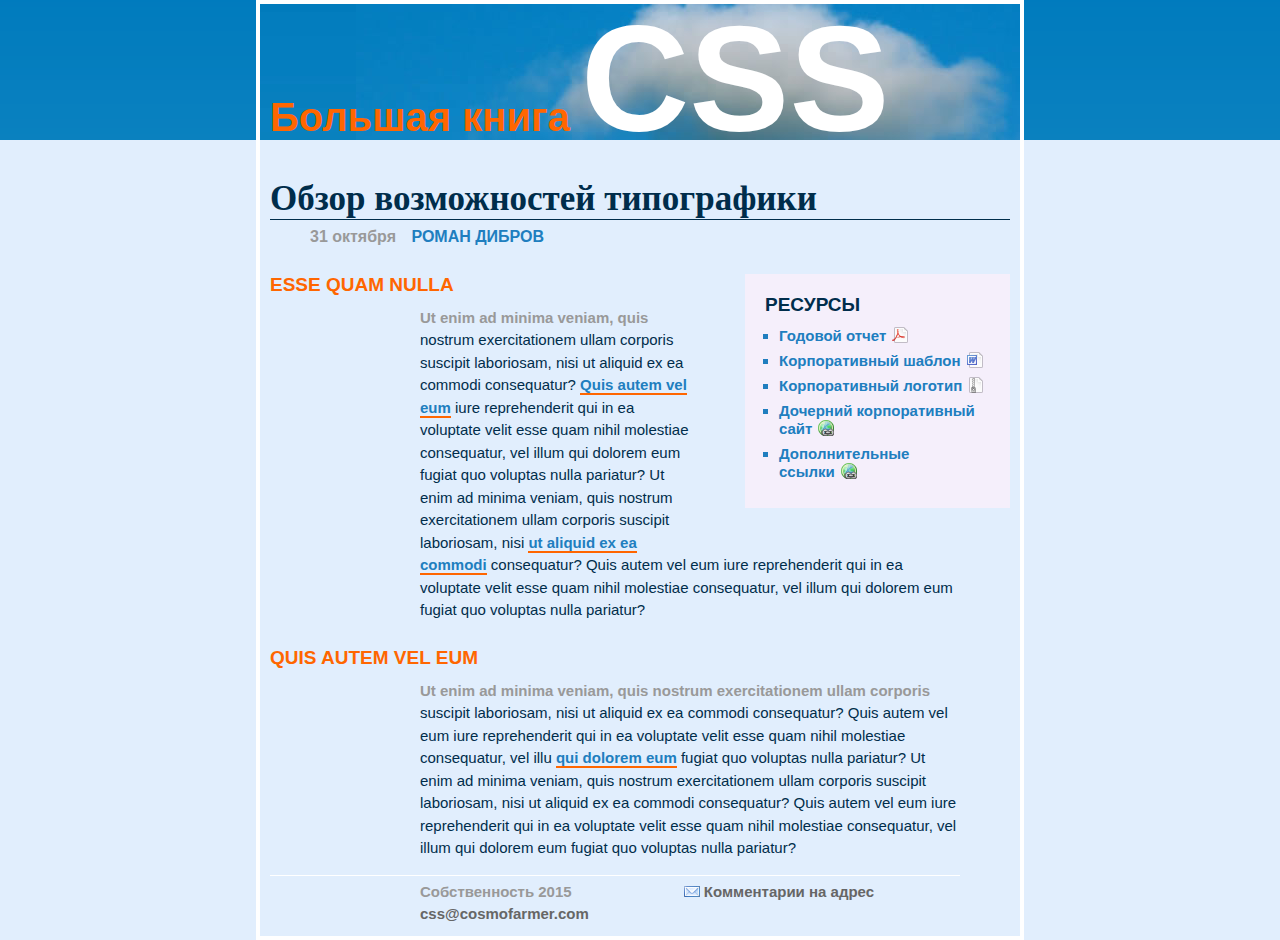
<file: ДЗ-17/09/links/links.html>
<!doctype html>
<html>

<head>
  <meta charset="UTF-8">
  <title>Типографика CSS</title>
  <link href="main.css" rel="stylesheet">
  <style>
    a {
      color: #207EBF;
      text-decoration: none;
      font-weight: bold;
      border-bottom: 2px solid #F60;
    }

    a:visited {
      color: #6E97BF;
    }

    a:hover {
      color: #FFF;
      background-color: #6E97BF;
      border-bottom-color: #6E97BF;
    }

    a[href^="mailto:"] {
      color: #666666;
      border: none;
      background: url(images/email.gif) no-repeat left center;
      padding-left: 20px;
      margin-left: 20%;
    }

    .resources a {
      border-bottom: none;
      padding-right: 22px;
    }

    .resources a[href*='://'] {
      background: url(images/globe.png) no-repeat right top;
    }

    .resources a[href$='.pdf'] {
      background: url(images/acrobat.png) no-repeat right top;
    }

    .resources a[href$='.zip'] {
      background: url(images/zip.png) no-repeat right top;
    }

    .resources a[href$='.doc'] {
      background: url(images/word.png) no-repeat right top;
    }
  </style>
</head>

<body>
  <div class="main">
    <h1>Большая книга <strong>CSS</strong></h1>
    <h2>Обзор возможностей типографики</h2>
    <p class="byline">31 октября <strong>Роман Дибров</strong></p>
    <div class="resources">
      <h3>Ресурсы</h3>
      <ul>
        <li><a href="report.pdf">Годовой отчет</a></li>
        <li><a href="template.doc">Корпоративный шаблон</a></li>
        <li><a href="logos.zip">Корпоративный логотип</a></li>
        <li><a href="https://www.yahoo.com/">Дочерний корпоративный сайт</a></li>
        <li><a href="https://www.google.com/">Дополнительные ссылки</a></li>
      </ul>
    </div>
    <h3>Esse quam nulla</h3>
    <p>Ut enim ad minima veniam, quis nostrum exercitationem ullam corporis suscipit laboriosam, nisi ut aliquid ex ea
      commodi consequatur? <a href="test.html">Quis autem vel eum</a> iure reprehenderit qui in ea voluptate velit esse
      quam nihil molestiae consequatur, vel illum qui dolorem eum fugiat quo voluptas nulla pariatur? Ut enim ad minima
      veniam, quis nostrum exercitationem ullam corporis suscipit laboriosam, nisi <a href="test2.html">ut aliquid ex ea
        commodi</a> consequatur? Quis autem vel eum iure reprehenderit qui in ea voluptate velit esse quam nihil
      molestiae consequatur, vel illum qui dolorem eum fugiat quo voluptas nulla pariatur?</p>
    <h3>Quis autem vel eum</h3>
    <p>Ut enim ad minima veniam, quis nostrum exercitationem ullam corporis suscipit laboriosam, nisi ut aliquid ex ea
      commodi consequatur? Quis autem vel eum iure reprehenderit qui in ea voluptate velit esse quam nihil molestiae
      consequatur, vel illu <a href="test3.html">qui dolorem eum</a> fugiat quo voluptas nulla pariatur? Ut enim ad
      minima veniam, quis nostrum exercitationem ullam corporis suscipit laboriosam, nisi ut aliquid ex ea commodi
      consequatur? Quis autem vel eum iure reprehenderit qui in ea voluptate velit esse quam nihil molestiae
      consequatur, vel illum qui dolorem eum fugiat quo voluptas nulla pariatur?</p>
    <p class="legal">Собственность 2015 <a href="mailto:css@cosmofarmer.com">Комментарии на адрес
        css@cosmofarmer.com</a></p>
  </div>
</body>

</html>
</file>
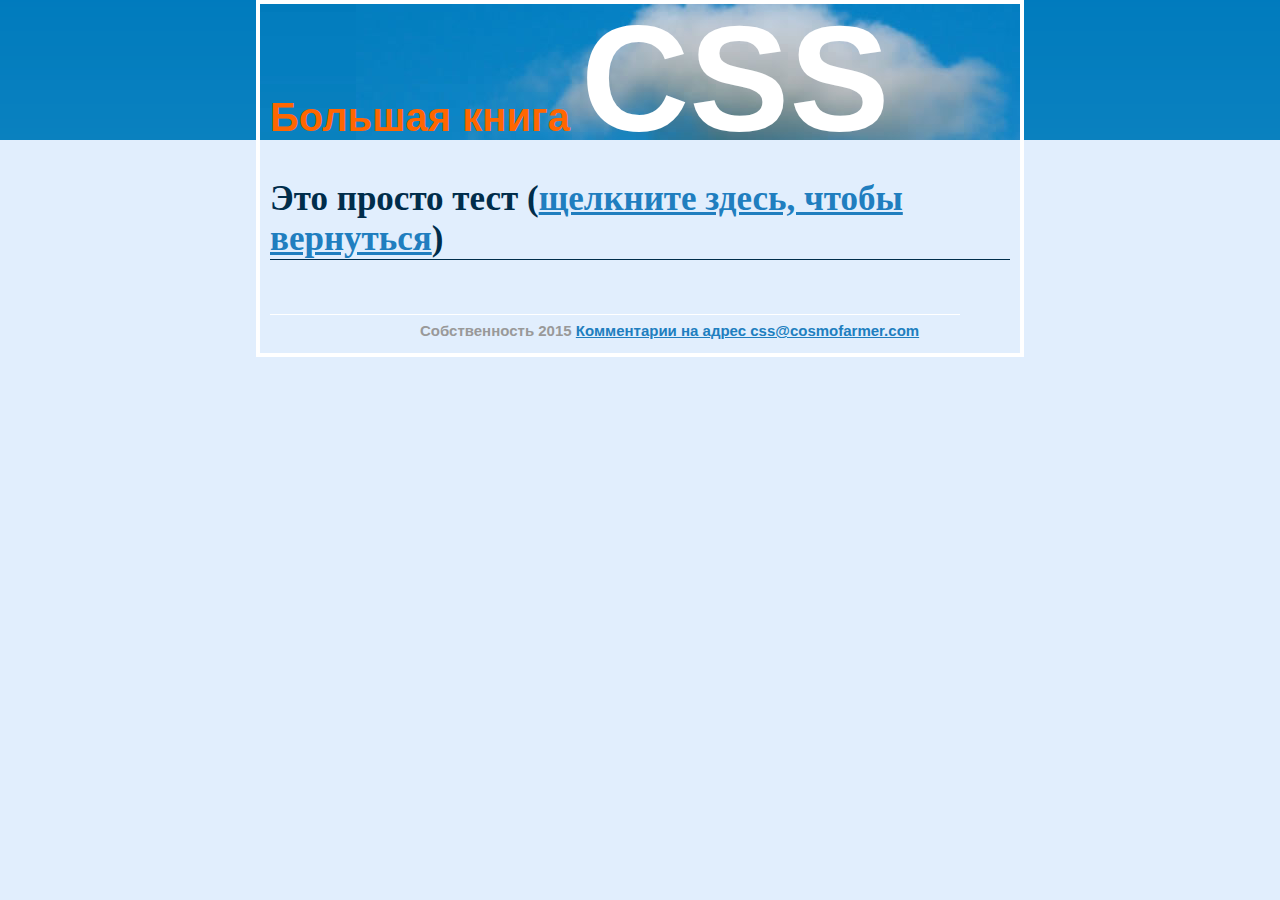
<file: ДЗ-17/09/links/test.html>
<!doctype html>
<html>
<head>
<meta charset="UTF-8">
<title>Типографика CSS</title>
<style>

a { 
  color: #207EBF;
}

a:visited {
	color: #999;
}

</style>	
<link href="main.css" rel="stylesheet" type="text/css">
</head>

<body>
<div class="main">
<h1>Большая книга <strong>CSS</strong></h1>
<h2>Это просто тест (<a href="links.html">щелкните здесь, чтобы вернуться</a>)</h2>
<p class="byline">&nbsp;</p>
<p class="legal">Собственность 2015 <a href="mailto:css@cosmofarmer.com">Комментарии на адрес  css@cosmofarmer.com</a></p>
</div>
</body>
</html>
</file>
<file: 14--ДЗ/main.css>
/* сброс стилей браузера */
html,
body,
div,
span,
object,
iframe,
h1,
h2,
h3,
h4,
h5,
h6,
p,
blockquote,
pre,
a,
abbr,
acronym,
address,
big,
cite,
code,
del,
dfn,
em,
img,
ins,
kbd,
q,
s,
samp,
small,
strike,
strong,
sub,
sup,
tt,
var,
b,
u,
i,
center,
dl,
dt,
dd,
ol,
ul,
li,
fieldset,
form,
label,
legend,
table,
caption,
tbody,
tfoot,
thead,
tr,
th,
td,
article,
aside,
canvas,
details,
embed,
figure,
figcaption,
footer,
header,
hgroup,
menu,
nav,
output,
ruby,
section,
summary,
time,
mark,
audio,
video {
  margin: 0;
  padding: 0;
  border: 0;
  font-size: 100%;
  vertical-align: baseline;
}
article,
aside,
details,
figcaption,
figure,
footer,
header,
hgroup,
menu,
nav,
section {
  display: block;
}
html {
  background-color: rgb(253, 248, 171);
}
body {
  background-color: rgb(255, 255, 255);
  border: 3px solid rgb(75, 75, 75);
  box-shadow: 0 0 15px 5px rgba(44, 82, 100, 0.75);
  max-width: 760px;
  height: 235vh;
  margin-top: 20px;
  margin-left: auto;
  margin-right: auto;
  padding: 15px;
}
h1 {
  font-size: 2.75em;
  font-family: Georgia, "Times New Roman", Times, serif;
  font-weight: normal;
  text-align: center;
  letter-spacing: 1px;
  color: rgb(133, 161, 16);
  text-transform: uppercase;
  background-color: rgb(226, 235, 180);
  padding: 5px 15px 2px 15px;
  margin: 0 -15px 20px -15px;
}
h2 {
  font-size: 1.5em;
  font-family: "Arial Narrow", Arial, Helvetica, sans-serif;
  color: rgb(249, 107, 24);
  border-top: 2px dotted rgb(141, 165, 22);
  border-bottom: 2px dotted rgb(141, 165, 22);
  padding-top: 5px;
  padding-bottom: 5px;
  margin: 15px 0 5px 0;
  overflow: hidden;
}
.sidebar {
  width: 40%;
  float: right;
  margin: 10px;
  background-color: rgb(250, 235, 199);
  padding: 10px 20px;
  border: 1px dotted rgb(252, 101, 18);
  border-top: 20px solid rgb(252, 101, 18);
  border-radius: 10px;
  box-shadow: 5px 5px 10px rgba(0, 0, 0, 0.5);
}
.sidebar-two {
  width: 40%;
  float: right;
  margin: 10px;
  background-color: rgb(250, 235, 199);
  padding: 10px 20px;
  border: 1px dotted rgb(252, 101, 18);
  border-top: 55px solid rgb(252, 101, 18);
  border-radius: 10px;
  box-shadow: 5px 5px 10px rgba(0, 0, 0, 0.5);
}
.sidebar-two h2 {
  border: none;
  margin-top: 0;
  padding: 0;
}
.sidebar h2 {
  border: none;
  margin-top: 0;
  padding: 0;
}

.block {
  border-top: 5px dotted #85a110;
  padding-top: 40px;
}
.paragraf {
  font-family: inherit;
  text-align: center;
  font-size: 2.2em;
  font-weight: 700;
  color: #fc6512;
}
.two {
  margin-top: 30px;
  border-bottom: 2px dotted rgb(62, 194, 122);
  overflow: hidden;
  padding: 10px;
  line-height: 2;
}
ol {
  padding-left: 1.4em;
  list-style: decimal;
}
ul {
  padding-left: 1.4em;
  list-style: square;
}
table {
  border-collapse: collapse;
  border-spacing: 0;
}
/* конец кода сброса стилей браузера */
</file>
<file: The Range-Макет/css/main.css>
* {
  box-sizing: border-box;
}
body {
  margin: 0;
  padding: 0;
  font-family: "Lato", sans-serif;
  font-weight: 400;
  font-size: 16px;
  line-height: 30px;

  background-color: #f6f6f4;

  /* font-family: 'Open Sans', sans-serif; */
}
.container {
  width: 1180px; /*Ширина*/
  margin: 0 auto; /*дает автоматически одинаковые отступы по бокам */
}
h1,
h2 {
  font-family: "Open Sans", sans-serif;
  font-weight: 300;
}
.sr-only{
  position: absolute;
  width: 1px;
  height: 1px;
  padding: 0;
  overflow: hidden;
  clip: rect(0, 0, 0, 0);
  white-space: nowrap;
  -webkit-clip-path: inset(50%);
  clip-path: inset(50%);
  border: 0;
}
.btn {
  display: inline-block;
  padding-left: 50px; /*левый отступ*/
  padding-right: 50px; /*правый отступ*/
  padding-top: 25px; /*верхний отступ*/
  padding-bottom: 25px; /*Нижний отступ*/
  border-radius: 3px; /*дает округленность */
  background-color: rgb(88, 196, 196);
  box-shadow: inset 0px 1px 0px 0px rgba(255, 255, 255, 0.41); /*добавляет тень к элементу */
  font-size: 28px;
  color: rgb(255, 255, 255);
  font-weight: 700; /*дает жирность*/
  text-transform: uppercase; /*Делает все буквы большими*/
  text-align: center;
  line-height: 1.177; /*да высоту*/
  text-decoration: none; /*убирает линию ссылки*/
  transition: all 0.3s; /*дает плавный перезод к цвету*/
  color: #fff;
}
.btn:hover {
  background-color: rgb(209, 76, 76);
}
/* Header */
.header {
  min-height: 1455px;
  text-align: center;
  background-image: url(../images/header-bg.jpg);
  background-position: center center;
  background-size: cover;
  background-repeat: no-repeat;
}
.header-top {
  width: 700px;
  margin: 0 auto;
  padding-top: 190px;
  margin-bottom: 580px;
}
.header-title {
  margin: 0;
  margin-bottom: 30px;
  font-size: 60px;
  color: rgb(82, 26, 102);
  line-height: 0.8;
}
.header-tagline {
  font-size: 20px;
  color: rgb(113, 58, 132);
  line-height: 1.2;
}
.header-bottom {
  width: 980px;
  margin: 0 auto;
  display: flex;
  flex-direction: column;
  justify-content: center;
}
.header-subtitle {
  font-size: 40px;
  color: rgb(255, 255, 255);
  line-height: 1.2;
  margin-bottom: 30px;
}
.header-scr-to {
  order: -1;
}
.header-bottom-text {
  font-size: 20px;
  color: #a87bb7;
  line-height: 1.65;
  margin-bottom: 30px;
}
/* Product */
.product{
  padding-top: 110px;
  padding-bottom: 90px;
  background-image: linear-gradient(135deg, #9042ac, #2b093d);
  border-top: 1px solid #360e47;
}
.product-inner{
  position: relative;
}
.product-img-figure{
  width: 760px;
  margin: 0;
}
.product-img{
  width: 100%;
}
.product-img-caption{
  position: absolute;
  right: 0;
  font-family: "Arial", sans-serif;
  color: #fff;
  font-size: 12px;
  color: rgb(118, 76,140);
}
.product-text{
  position: absolute;
  width: 460px;
  text-align: right;
  top: -40px;
  right: 0;
}
.product-title{
  font-size: 30px;
  color: rgb(255, 255, 255);
  line-height: 1.6;
  margin: 0;
}
.product-description{
  font-size: 20px;
  font-family: "Lato";
  color: rgb(168, 123, 183);
  line-height: 1.65;
  margin-bottom: 40px;
}
/* Features */
.features{
  padding: 140px 0; 
}
.features-inner{
  display: flex;
  justify-content: space-between;
}
.features-column{
  width: 540px;
}
.features-item{
  margin-bottom: 80px;
}
.features-item-title{
  font-size: 15px;
  font-family: "lato", sans-serif;
  color: rgb(82, 26, 102);
  font-weight: bold;
  text-transform: uppercase;
  line-height: 0.001;
  margin: 0 0 30px 0;

}
.features-description{
  font-size: 16px;
  color: rgb(122, 131, 135);
  line-height: 1.875;
}
/* desctiption */
.desctiption{
  min-height: 455px;
  background-size: cover;
  background-repeat: no-repeat;
  background-color: rgb(81, 36, 97);
  background-blend-mode:overlay ;
  background-image: url(../images/descr-bg.jpg);
  background-position: top 60% center;
}
.desctiption-inner{
  padding-top: 120px;
  padding-bottom: 105px;
  text-align: center;
}
.desctiption-text{
  width:  940px;
  margin: 0 auto;
  /* margin-bottom: 30px; */
  font-size: 20px;
  font-family: "Lato";
  color: rgb(168, 123, 183);
  line-height: 1.65;
  margin-bottom: 40px;
}
.desctiption-title{
  font-size: 30px;
  color: rgb(255, 255, 255);
  line-height: 1.6;
  margin: 0;
}
/* advantages */
.advantages{
  background-color: #f6f6f6;
  padding-top: 76px;
  padding-bottom: 125px;
}
.advantages-list{
  margin: 0;
  padding: 0;
  list-style: none;
  display: flex;
  flex-wrap: wrap;
  justify-content: center;
  text-align: center;
}
.advantages-item{
  width: 220px;
  margin: 10px;
  padding: 60px 5px 5px 5px;
  position: relative;
}
.advantages-item::before{
content: "";
position: absolute;
left: 50%;
top: 0;
transform: translateX(-50%);
width: 39px;
height: 39px;
background-image: url(../images/3643779-clock-hour-ticker-time-times_113446.svg);
background-repeat: no-repeat;
background-position:  center;
}
.advantages-item-dashboard::before{
  background-image: url(../images/09.svg);
}
.advantages-item-stats::before{
  background-image: url(../images/10.svg);
}
.advantages-item-development::before{
  background-image: url(../images/iconfinder-bl-1642-data-development-programming-coding-magnifier-4575051_121508.svg);
}
.advantages-item-title{
  font-size: 15px;
  font-family: "lato", sans-serif;
  color: rgb(82, 26, 102);
  font-weight: bold;
  text-transform: uppercase;
  line-height: 0.001;
  margin: 0 0 30px 0;
}
.advantages-item-text{
  font-size: 16px;
  color: rgb(122, 131, 135);
  line-height: 1.875;
}
/* Подвал */
.footer-top{
  height:138px;
  padding: 25px 0;
  background-color: #303d4c;
}
.footer-bottom{
  padding-top: 40px;
  padding-bottom: 75px;
  color: #83969f;
  background-color: #25303e;
}
.footer-text{
  margin: 0;
  font-size: 14px;
  font-family: "Lato";
  color: rgb(131, 150, 159);
  line-height: 2.143;
}
.footer-copyright{
  margin-right: 120px;
  font-size: 15px;
  font-family: "Lato", sans-serif;
  color: rgb(131, 150, 159);
  font-weight: bold;
  text-transform: uppercase;
  line-height: 0.001;
}
.social-list{
  width: 300px;
  margin: 0 auto;
  padding: 0;
  display: flex;
  justify-content: center;
  list-style: none;
}
.social-item{
  height: 40px;
  margin: 10px;
}
.social-link path{
  transition: .3s;
  fill:#25303e;
}
.social-link:hover path{
  fill: #fff;
}
</file>
<file: ДЗ-20/styles.css>
*{
	box-sizing: border-box;
}
/* сброс стилей браузера */
html, body, div, span, object, iframe, h1, h2, h3, h4, h5, h6, p, blockquote, pre, a, abbr, acronym, address, big, cite, code, del, dfn, em, img, ins, kbd, q, s, samp,small, strike, strong, sub, sup, tt, var, b, u, i, center, dl, dt, dd, ol, ul, li, fieldset, form, label, legend,
table, caption, tbody, tfoot, thead, tr, th, td, article, aside, canvas, details, embed, 
figure, figcaption, footer, header, hgroup, menu, nav, output, ruby, section, summary,
time, mark, audio, video {
	margin: 0;
	padding: 0;
	border: 0;
	font-size: 100%;
	vertical-align: baseline;
}

article, aside, details, figcaption, figure, footer, header, hgroup, menu, nav, section {
	display: block;
}
body {
	line-height: 1.2;
}
ol { 
	padding-left: 1.4em;
	list-style: decimal;
}
ul {
	padding-left: 1.4em;
	list-style: square;
}
table {
	border-collapse: collapse;
	border-spacing: 0;
} 
/* конец кода сброса стилей браузера */

.clear:after {
  content: " ";
  display: table;
  clear: both;
}

.clear {
	zoom: 1;	
}

body {
	font-family: 'Helvetica Neue', Helvetica, Arial, sans-serif;	
}


header {
	background-color:rgb(93,43,78); 
	background-image: -webkit-linear-gradient(right, rgb(93,43,78), rgb(8,2,50));
	padding-bottom: 30px;
}

header h1 {
	font-size: 3em;	
	color: white;
	font-weight: bold;
	padding-top: 30px;
	clear: both;
	padding-left: 10px;
}

nav {
	background-color: rgb(25,25,25);
	border: 1px solid rgba(255,255,255,.5);	
	border-left: none;
	border-right: none;
}
nav ul {
	padding: 0;
	margin: 0;	
}
nav li {
	float: left;
	padding: 0;
	margin: 0;
	list-style: none;	
}
nav a {
	float: left;
	font-size: .8em;	
	color: white;
	font-weight: normal;
	text-decoration: none;
	padding: 10px;
	border-right: 1px dashed rgba(255,255,255,.75);
	-webkit-transition: all .5s;
	-moz-transition: all .5s;
	-o-transition: all .5s;
	transition: all .5s;
}
nav li:last-of-type a {
	border-right: none;	
}
nav a:hover {
	background-color: rgb(93,43,78);
}
aside h2 {
	font-size: 1.3em;
	margin-top: 10px;	
}
aside h3 {
	font-size: 1.1em;
	margin-top: 15px;
}
aside p, aside li {
	font-size: .75em;
	margin-top: 10px;	
}
.main h2 {
	font-size: 2em;
	margin-top: 10px;	
}
.main h3 {
	font-size: 1.5em;
	margin-top: 20px;	
}
.main p {
	margin-bottom: 15px;	
}
footer {
	margin-top: 15px;
	font-size: .8em;	
	padding: 10px 10px 30px 10px;
	background-color: black;
	color: rgb(204,204,204);
}
footer a {
	color: white;	
}
/* стили из практикума главы 13  */
.sidebar1 {
	float: left;
	width: 20%;
	padding: 0 20px 0 10px;
  }
  
  .main {
	float: left;
	width: 60%;
	padding: 0 20px 0 20px;
	border-left: dashed 1px rgb(153,153,153);
	border-right: dashed 1px rgb(153,153,153);
  }
  
  .sidebar2 {
	float: right;
	width: 20%;
	padding: 0 10px 0 10px;
  }
  
  footer {
	clear: both;
  }
  nav ul, header h1, footer p, .contentWrapper {
	max-width: 1200px;
	margin: 0 auto; 
  }
</file>
<file: ДЗ-18/styles.css>
/* сброс стилей браузера */
html, body, div, span, object, iframe, h1, h2, h3, h4, h5, h6, p, blockquote, pre, a, abbr, acronym, address, big, cite, code, del, dfn, em, img, ins, kbd, q, s, samp,small, strike, strong, sub, sup, tt, var, b, u, i, center, dl, dt, dd, ol, ul, li, fieldset, form, label, legend,
table, caption, tbody, tfoot, thead, tr, th, td, article, aside, canvas, details, embed, 
figure, figcaption, footer, header, hgroup, menu, nav, output, ruby, section, summary,
time, mark, audio, video {
	margin: 0;
	padding: 0;
	border: 0;
	font-size: 100%;
	vertical-align: baseline;
}
article, aside, details, figcaption, figure, footer, header, hgroup, menu, nav, section {
	display: block;
}
body {
	line-height: 1.2;
	background: #111;
	font-family: "Open Sans",  Impact;
}
ol { 
	padding-left: 1.4em;
	list-style: decimal;
}
ul {
	padding-left: 1.4em;
	list-style: square;
}
table {
	border-collapse: collapse;
	border-spacing: 0;
} 
/* конец кода сброса стилей браузера */

body {
	font-family: "Trebuchet MS", Arial, Helvetica, sans-serif;	
}

header {
	background: rgb(255,214,94); 
	background: linear-gradient(to bottom, rgb(100,100,100),rgb(0,0,0));  
  padding-top: 20px;
}
.container {
	width: 960px;
	margin-right: auto;
	margin-left: auto;
	padding: 10px 0 30px 0;	
	text-align: right;
	position: relative;
}

.logo {
	position: absolute;
	z-index: 100;
	left: 0;	
}
header h1 {
	font-size: 2.2em;
	margin: 0 0 10px 0;
	color: rgb(255,255,255);
}

nav {
	margin-left: 200px;	
}

nav li {
	display: inline;
}

nav a {
	-webkit-transition: -webkit-transform .5s,
 background-color 1s ease-in .5s;
 transition: transform .5s,
 background-color 1s ease-in .5s;
	display: inline-block;
	text-decoration: none;
	font-size: 1.2em;
	color: #ffffff;
	padding: 10px 20px;
	background: #ff932d;
	border-radius: 5px;
	border: 1px solid #c95e00;
	box-shadow: inset 0px 1px 0px rgba(255,255,255,0.7);
	text-shadow:
		0px -1px 1px rgba(000,000,000,0.2),
		0px 1px 0px rgba(255,255,255,0.3);
		transition: all .5s;  /*Анимация плавным получилось*/
}
nav a:hover{
	background-color: red;
	-webkit-transform: scale(1.5);
	-ms-transform: scale(1.5);
	transform: scale(1.5);
}

@-webkit-keyframes logo {
	from {
	-webkit-transform: rotate(0) scale(.5);
	left: 120%
	}
	50% {
	-webkit-transform: rotate(-720deg) scale(.5);
	left: 0;
	}
	to {
	-webkit-transform: rotate(0) scale(1);
	}
   }
   @keyframes logo {
	from {
	transform: rotate(0) scale(.5);
	left: 120%
	}
	50% {
	transform: rotate(-720deg) scale(.5);
	left: 0;
	}
	to {
	transform: rotate(0) scale(1);
	}
   }
.logo{
	-webkit-animation:  logo 3s;
	animation: logo 3s;
}

.area {
  text-align: center;
  font-size: 6.5em;
  color: #c90404;
  letter-spacing: -7px;
  font-weight: 700;
  text-transform: uppercase;
  animation: blur .500s ease-out ;
  text-shadow: 0px 0px 5px #fff, 0px 0px 7px #fff;
}

@keyframes blur {
  from {
    text-shadow:0px 0px 10px #fff,
      0px 0px 10px #fff, 
      0px 0px 25px #fff,
      0px 0px 25px #fff,
      0px 0px 25px #fff,
      0px 0px 25px #fff,
      0px 0px 25px #fff,
      0px 0px 25px #fff,
      0px 0px 50px #fff,
      0px 0px 50px #fff,
      0px 0px 50px #7B96B8,
      0px 0px 150px #7B96B8,
      0px 10px 100px #7B96B8,
      0px 10px 100px #7B96B8,
      0px 10px 100px #7B96B8,
      0px 10px 100px #7B96B8,
      0px -10px 100px #7B96B8,
      0px -10px 100px #7B96B8;
  }
}

.block-animation {

	width: 100%;
	/* height: 130px; */
	background-color: #e43939;
	transition: background-color 1s linear;
	
  }
  .animation-test{
	 padding: 10px;
	 color: #fff;
	 line-height: 2em;
  }
  .block-animation:hover {
	background-color: #6770a5;
  }
  .circle {
	width: 130px;
	height: 50px;
	background-color: #ff932d;
    transition: width 1s cubic-bezier(0, 0, 1, 1) 500ms;
	text-align: center;
	padding-top: 10px;
	color: #fff;
  }
  
  .circle:hover {
	width: 530px;
	background-color: red;
	
  }

/* пользовательские стили  */
</file>
<file: HW16/02_gallery_ex/styles.css>
/* сброс стилей браузера */
html,
body,
div,
span,
object,
iframe,
h1,
h2,
h3,
h4,
h5,
h6,
p,
blockquote,
pre,
a,
abbr,
acronym,
address,
big,
cite,
code,
del,
dfn,
em,
img,
ins,
kbd,
q,
s,
samp,
small,
strike,
strong,
sub,
sup,
tt,
var,
b,
u,
i,
center,
dl,
dt,
dd,
ol,
ul,
li,
fieldset,
form,
label,
legend,
table,
caption,
tbody,
tfoot,
thead,
tr,
th,
td,
article,
aside,
canvas,
details,
embed,
figure,
figcaption,
footer,
header,
hgroup,
menu,
nav,
output,
ruby,
section,
summary,
time,
mark,
audio,
video {
  margin: 0;
  padding: 0;
  border: 0;
  font-size: 100%;
  vertical-align: baseline;
}
article,
aside,
details,
figcaption,
figure,
footer,
header,
hgroup,
menu,
nav,
section {
  display: block;
}
body {
  line-height: 1.2;
}
ol {
  padding-left: 1.4em;
  list-style: decimal;
}
ul {
  padding-left: 1.4em;
  list-style: square;
}
table {
  border-collapse: collapse;
  border-spacing: 0;
}
/* конец кода сброса стилей браузера */

body {
  font-size: 62.5%;
}
.content {
  margin-left: 15px;
  margin-top: 15px;
  border: 1px dashed #999;
  border-right: none;
  border-bottom: none;
}
p.caption {
  font-size: 1.3em;
  line-height: normal;
  margin-bottom: 15px;
}
.gallery .figure p {
  font-family: Arial, Helvetica, sans-serif;
  font-size: 1.1em;
  text-align: center;
  line-height: normal;
}
figure img {
  border: 1px solid #666;
  background-color: #fff;
  padding: 4px;
  box-shadow: 2px 2px 4px rgba(0, 0, 0, 0.5);
}
figcaption {
  font: 1.1em Arial, Helvetica, sans-serif;
  text-align: center;
  margin: 10px 0 0 0;
}
figure {
  display: inline-block;
  vertical-align: top;
  width: 210px;
  margin: 0 10px 10px 10px;
}

h1 {
  font: normal 2.4em Verdana, Arial, Helvetica, sans-serif;
  margin: 0;
  border-bottom: 1px dashed #999;
  padding: 5px 0 5px 8px;
  color: #14556b;
}
p {
  font: 1.6em/160% Georgia, "Times New Roman", Times, serif;
  margin: 10px 8px;
}
.copyright {
  font-family: Verdana, Arial, Helvetica, sans-serif;
  font-size: 1em;
  text-transform: uppercase;
  color: #666666;
  margin-left: 0px;
  padding-left: 8px;
  border-top: 1px dashed #999;
  clear: both;
}
</file>
<file: HW16/03_bg_ex/styles.css>
/* сброс стилей браузера */
html,
body,
div,
span,
object,
iframe,
h1,
h2,
h3,
h4,
h5,
h6,
p,
blockquote,
pre,
a,
abbr,
acronym,
address,
big,
cite,
code,
del,
dfn,
em,
img,
ins,
kbd,
q,
s,
samp,
small,
strike,
strong,
sub,
sup,
tt,
var,
b,
u,
i,
center,
dl,
dt,
dd,
ol,
ul,
li,
fieldset,
form,
label,
legend,
table,
caption,
tbody,
tfoot,
thead,
tr,
th,
td,
article,
aside,
canvas,
details,
embed,
figure,
figcaption,
footer,
header,
hgroup,
menu,
nav,
output,
ruby,
section,
summary,
time,
mark,
audio,
video {
  margin: 0;
  padding: 0;
  border: 0;
  font-size: 100%;
  vertical-align: baseline;
}
article,
aside,
details,
figcaption,
figure,
footer,
header,
hgroup,
menu,
nav,
section {
  display: block;
}
html {
  height: 100%;
  background-image: linear-gradient(to bottom, rgb(176, 194, 213), white 700px);
}
body {
  line-height: 1.2;
}
.wrapper {
  background-color: #fff;
  background-image: url(images/bg_main.jpg);
  background-position: left top;
  background-repeat: no-repeat;
}
.banner {
  margin-top: 48px;
}
.announcement {
  background: url(images/scroll_top.jpg) no-repeat center top,
    url(images/scroll_bottom.jpg) no-repeat center bottom,
    url(images/scroll_middle.jpg) repeat-y center top;
  padding: 70px 0 60px 0;
  margin-top: 115px;
}
.main h2 {
  background-image: url(images/underline.png);
  background-repeat: no-repeat;
  background-position: left bottom;
  padding-bottom: 7px;
}
.announcement li {
  list-style: none;
  background-image: url(images/bullet.png);
  background-repeat: no-repeat;
  background-position: 0 4px;
  padding-left: 25px;
  margin-bottom: 10px;
}
ol {
  padding-left: 1.4em;
  list-style: decimal;
}
ul {
  padding-left: 1.4em;
  list-style: square;
}
table {
  border-collapse: collapse;
  border-spacing: 0;
}
/* конец кода сброса стилей браузера */

.wrapper {
  width: 960px;
  margin-right: auto;
  margin-left: auto;
  overflow: hidden; /* выравнивание */
}

.main {
  float: right;
  width: 565px;
  margin-right: 15px;
  padding-top: 25px;
}

.announcement {
  margin-right: 600px;
  margin-left: 20px;
}

.copyright {
  clear: both;
  font: bold 12px Tahoma, Geneva, sans-serif;
  color: #65747e;
  padding: 5px;
  margin: 0 15px;
  border: 1px dotted #98afbe;
  border-left: none;
  border-right: none;
}

.banner h1 {
  font: normal 48px Georgia, "Times New Roman", Times, serif;
  text-align: right;
  color: #272d32;
}

.main h2 {
  font: 24px Tahoma, Geneva, sans-serif;
  margin-bottom: 15px;
  font-family: Tahoma, Geneva, sans-serif;
}
.main p {
  font: 14px Tahoma, Geneva, sans-serif;
  color: #323a3f;
  margin-bottom: 20px;
  font-family: Tahoma, Geneva, sans-serif;
}

.announcement h2 {
  font: italic bold normal 20px Georgia, "Times New Roman", Times, serif;
  text-align: center;
  color: #323a3f;
  text-transform: uppercase;
  letter-spacing: 1px;
  margin-bottom: 18px;
}
.announcement ul {
  font: 14px Tahoma, Geneva, sans-serif;
}

/* пользовательские стили  */
</file>
<file: ДЗ-19/form/global.css>
/* сброс стилей браузера */
html, body, div, span, object, iframe, h1, h2, h3, h4, h5, h6, p, blockquote, pre, a, abbr, acronym, address, big, cite, code, del, dfn, em, img, ins, kbd, q, s, samp,small, strike, strong, sub, sup, tt, var, b, u, i, center, dl, dt, dd, ol, ul, li, fieldset, form, label, legend,
table, caption, tbody, tfoot, thead, tr, th, td, article, aside, canvas, details, embed, 
figure, figcaption, footer, header, hgroup, menu, nav, output, ruby, section, summary,
time, mark, audio, video {
	margin: 0;
	padding: 0;
	font-size: 100%;
	vertical-align: baseline;
}
article, aside, details, figcaption, figure, footer, header, hgroup, menu, nav, section {
	display: block;
}
body {
	line-height: 1.2;
}
ol { 
	padding-left: 1.4em;
	list-style: decimal;
}
ul {
	padding-left: 1.4em;
	list-style: square;
}

/* конец кода сброса стилей браузера */

body {
	width: 760px;
	margin: 0 auto;	
	background-color: rgb(0,51,102);
	color: rgb(255,255,255);
}

h1 {
	font-size: 2em;
	font-family: Tahoma, Geneva, sans-serif;
	font-weight: normal;
	border-bottom: dotted 2px rgba(255,255,255,.5);
	padding-bottom: 4px;	
	margin: 25px 0;
}

p {
	margin-bottom: 25px;	
}
.subform{
	font-size: 1.2em;
	color: white;
	font-family: Tahoma, Geneva, sans-serif;
}
.subform .label{
	display: inline-block;
	width: 200px;
	vertical-align: top;
	text-align: right;
	margin-right: 10px;
	font-weight: bold;
	color: rgba(255, 255, 255, .5);

}
.subform input[type="submit"]{
	margin-left: 220px;
	padding: 10px 25px;
	font-size: 1em;
	color: white;
	background: rgb(0, 102,153);
	background: linear-gradient(to bottom, rgba(255,255,255,.1) 40%,
 rgba(255,255,255,.5));
 background-repeat: 5px;
 box-shadow: 0 0 4px white;

}
.subform select{
	font-size: 1.2em;
}
.subform input[type="text"], .subform textarea{
	border-radius: 5px;
	border: none;
	background-color: rgba(255,255,255, .5);
	color: rgba(255,255,255,1);
 font-size: 1.2em;
 box-shadow: inset 0 0 10px rgba(255,255,255,.75);
 width: 500px;
 padding: 5px;
}
.subform input[type="text"]:focus, .subform textarea:focus{
	background-color: #fff;
	color: black;
}
</file>
<file: ДЗ-19/table/css/main.css>
/* сброс стилей браузера */
html, body, div, span, object, iframe, h1, h2, h3, h4, h5, h6, p, blockquote, pre, a, abbr, acronym, address, big, cite, code, del, dfn, em, img, ins, kbd, q, s, samp,small, strike, strong, sub, sup, tt, var, b, u, i, center, dl, dt, dd, ol, ul, li, fieldset, form, label, legend,
table, caption, tbody, tfoot, thead, tr, th, td, article, aside, canvas, details, embed, 
figure, figcaption, footer, header, hgroup, menu, nav, output, ruby, section, summary,
time, mark, audio, video {
	margin: 0;
	padding: 0;
	font-size: 100%;
	vertical-align: baseline;
}
article, aside, details, figcaption, figure, footer, header, hgroup, menu, nav, section {
	display: block;
}
body {
	line-height: 1.2;
}
ol { 
	padding-left: 1.4em;
	list-style: decimal;
}
ul {
	padding-left: 1.4em;
	list-style: square;
}

/* конец кода сброса стилей браузера */

body {
	width: 760px;
	margin: 0 auto;	
	background-color: #FDFCD2;
}

h1 {
	font: italic normal 3em Baskerville, "Palatino Linotype", "Times New Roman", serif;
	color: #46874D;
	background: url(../images/underline.png) no-repeat 0px 88%;
	padding-left: 2px;
}

/* пользовательские стили  */
.inventory{
	font-family: "Trebuchet MS", Arial, Helvetica, sans-serif;
	width: 100%;
	margin-top: 25px;
	border-collapse: collapse;

}
.inventory caption{
	text-align: right;
	font-size: .85em;
	margin-bottom: 10px;
}
.inventory td, .inventory th{
	font-size: 1.1em;
	border: 1px solid #DDB575;
	padding: 3px 7px 2px 7px;
}
.inventory th{
	text-transform: uppercase;
	text-align: left;
	padding-top: 5px;
	padding-bottom: 4px;
	background: rgb(229,76,16);
    background: linear-gradient(to bottom, rgb(229,76,16), rgb(173,54,8));
	color: white;
}
.inventory tr:nth-of-type(even){
	background-color: rgba(255,255,255,.1);
   }
   .inventory tr:nth-of-type(odd){
	background-color: rgba(229,76,16,.1);
   }
   #price, #rating{
	   width: 15%;
   }
   .stock{
	font-family: "Trebuchet MS", Arial, Helvetica, sans-serif;
	width: 100%;
	margin-top: 25px;
	border-collapse: collapse;
}
.stock td, .stock  th{
	font-size: 1.1em;
	border: 1px solid #DDB575;
	padding: 3px 7px 2px 7px;
}
.stock th{
	text-transform: uppercase;
	text-align: left;
	padding-top: 5px;
	padding-bottom: 4px;
	background: rgb(229,76,16);
    background: linear-gradient(to bottom, rgb(229,76,16), rgb(173,54,8));
	color: white;
}
#price, #rating{
	width: 15%;
}
.stock tr:nth-of-type(even){
	background-color: rgba(245, 153, 153, 0.651);
   }
   .stock tr:nth-of-type(odd){
	background-color: rgba(192, 67, 17, 0.349);
   }
</file>
<file: ДЗ-17/09/links/main.css>
/* сброс стилей браузера */
html, body, div, span, object, iframe, h1, h2, h3, h4, h5, h6, p, blockquote, pre, a, abbr, acronym, address, big, cite, code, del, dfn, em, img, ins, kbd, q, s, samp,small, strike, strong, sub, sup, tt, var, b, u, i, center, dl, dt, dd, ol, ul, li, fieldset, form, label, legend,
table, caption, tbody, tfoot, thead, tr, th, td, article, aside, canvas, details, embed, 
figure, figcaption, footer, header, hgroup, menu, nav, output, ruby, section, summary,
time, mark, audio, video {
	margin: 0;
	padding: 0;
	border: 0;
	font-size: 100%;
	vertical-align: baseline;
}
article, aside, details, figcaption, figure, footer, header, hgroup, menu, nav, section {
	display: block;
}
body {
	line-height: 1.2;
}
ol { 
	padding-left: 1.4em;
	list-style: decimal;
}
ul {
	padding-left: 1.4em;
	list-style: square;
}
table {
	border-collapse: collapse;
	border-spacing: 0;
} 
/* конец кода сброса стилей браузера */

body {
  font-size: 62.5%;
  font-family: Arial, Helvetica, sans-serif;
  color: #002D4B;
  background: #E1EEFD url(images/bg_body.png) repeat-x;
}

.main {
  width: 740px;
  margin: 0 auto;
  padding: 0 10px;
  border: 4px solid white;
  background: transparent url(images/bg_banner.jpg) no-repeat;
}

.main h1 {
  color: #FF6600;
	font-family: "Arial Black", Arial, Helvetica, sans-serif;
	font-size: 4em;
}

.main h1 strong {
  font-size: 150px;
  color: white;
  line-height: 1em;
  margin-right: -1.25em;
}


.main h2 {
	font: bold 3.5em "Hoefler Text", Garamond, Times, serif;
	border-bottom: 1px solid #002D4B;
	margin-top: 25px;
}

.main h3 {
	color: #F60;
	font-size: 1.9em;
	font-weight: bold;
	text-transform: uppercase;
	margin-top: 25px;
	margin-bottom: 10px;
}

.main p {
	font-size: 1.5em;
	line-height: 150%;
	margin-bottom: 10px;
	margin-left: 150px;
	margin-right: 50px;
}

.main p:first-line {
  font-weight: bold;
  color: #999;
}


.resources {
	margin: 0 0 25px 50px;
	width: 225px;
	float: right;
	padding: 20px;
	background: #F5EFFB;
}

.resources h3 {
	margin-top: 0;
	color: #002D4B;
}

.resources li {
	font-size: 1.5em;
	margin-bottom: 7px;
	color: #207EBF;
}

.main .byline {
  color: #999999;
	font-size: 1.6em;
	margin: 5px 0 25px 40px;
}

.main .byline strong {
	color: #207EBF;
	text-transform: uppercase;
	margin-left: 11px;
} 
.main .legal{
	margin-top: 15px;
	padding-top: 5px;
	border-top: 1px solid #FFF;
	margin-left: 0px;
	padding-left: 150px;
}
</file>
